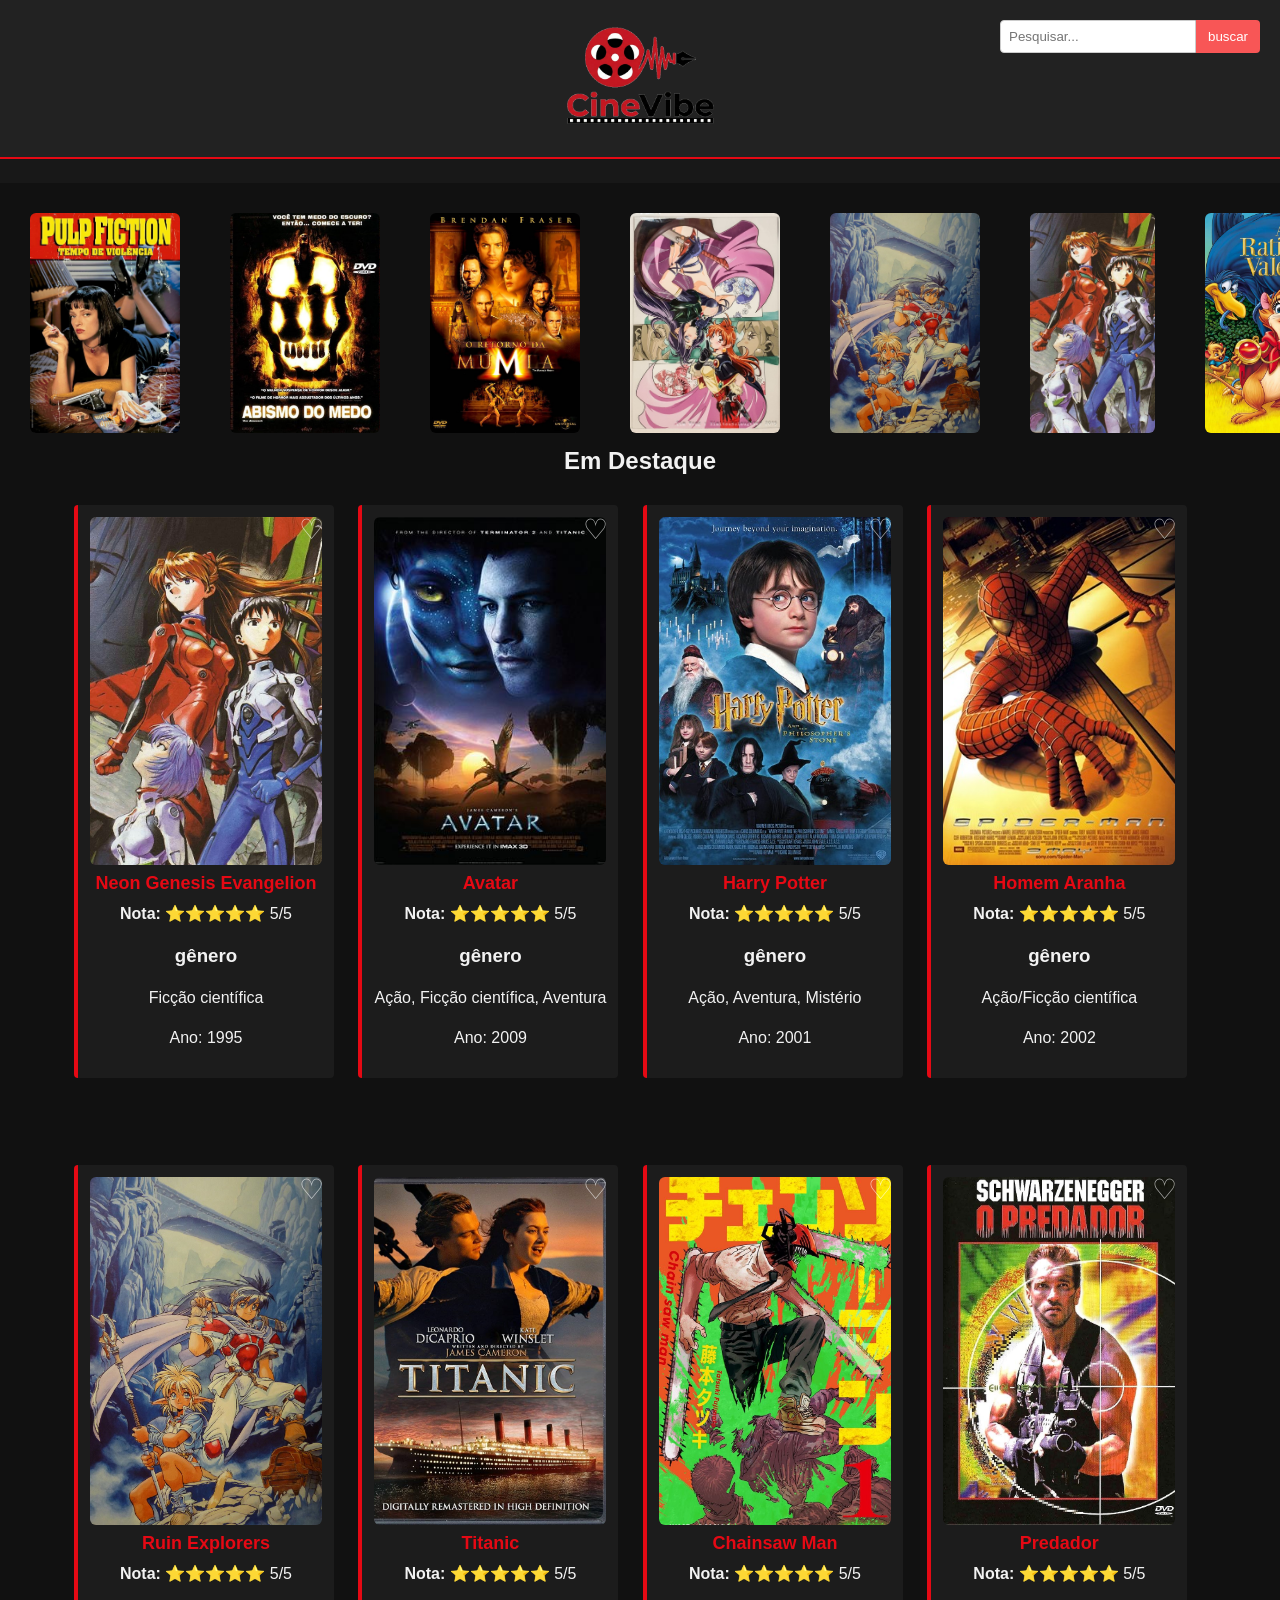
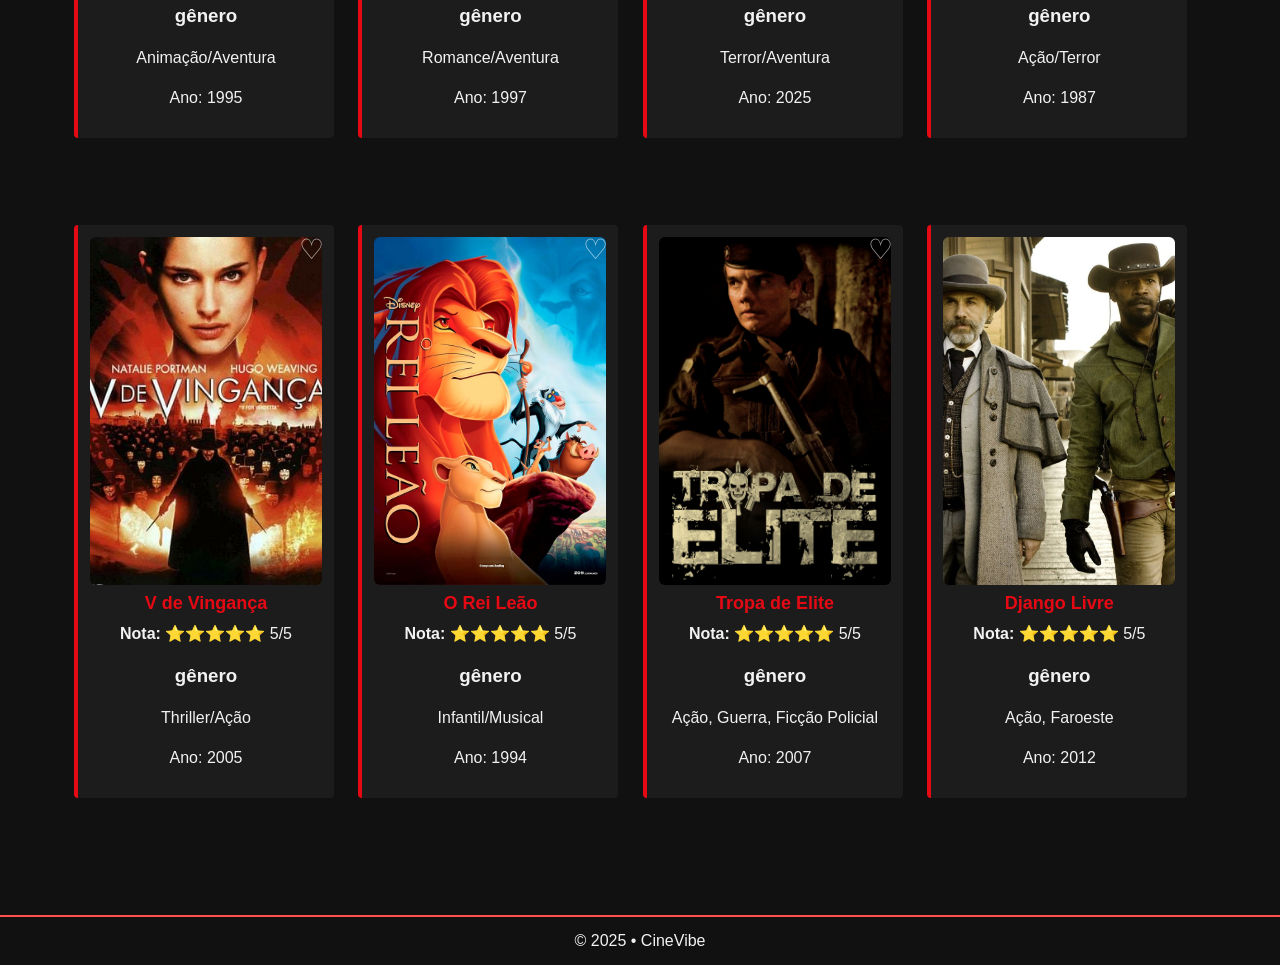
<file: index.html>
<!DOCTYPE html>
<html lang="pt-BR">
<head>
    <meta charset="UTF-8">
    <meta name="viewport" content="width=device-width, initial-scale=1.0">
    <title>CineVibe</title>
    <link rel="website icon" type="png"
    href="img/1763778740171 (1).png">
    <link rel="stylesheet" href="./css/index.css">
</head>
    <body>
        <header>
            <span>
                <img src="img/1763778740171 (1).png" alt="CineVibe"
                width="150">            
            </span>
            <div class="right">
                <form action="./index.html" method="GET" class="search-box">
                    <input id="search" type="search" name="q" placeholder="Pesquisar..." aria-label="Pesquisar filme">
                    <button type="submit">buscar</button>
                </form>
            </div>
        </header>
        <nav>
           <!-- <a href="./populares.php">Populares</a>-->
            <!--<a href="#">Gêneros</a>-->
        </nav>
        <div class="img">
            <img src="./img/71e+s01VVJL._AC_UF1000,1000_QL80_.jpg">
            <img src="./img/abismo1.jpg">
            <img src="./img/mumia.jpg">
            <img src="./img/e658a6d6072721e4572e493489eb2def.jpg">
            <img src="./img/1559d923a6d49a19a2e5aca53ae1d1d1.jpg">
            <img src="./img/a35e614cbeeec7c24fc843b135348e4e.jpg">
            <img src="./img/A_Ratinha_Valente.jpg">
            <img src="./img/Spide-Man_Poster.jpg">
            <img src="./img/pequenino.webp">
        </div>
        <div class="main-content">
    <h1 class="title">Em Destaque</h1>
    <div class="container">
        <div class="neongenesis">
            <div class="fav" data-id="neon">♡</div>
            <a href="./neon.html">
                <div class="filme">
                    <img class="cardimg" src="./img/a35e614cbeeec7c24fc843b135348e4e.jpg">
                    <h2>Neon Genesis Evangelion</h2>
                    <p><strong>Nota:</strong> ⭐⭐⭐⭐⭐ 5/5</p>
                    <h3>gênero</h3>
                    <p>Ficção científica</p>
                    <p>Ano: 1995</p>
                </div>
            </a>
        </div>
    </div>

    <div class="container">
        <div class="neongenesis">
            <div class="fav" data-id="avatar">♡</div>
            <a href="./avatar.htm">
                <div class="filme">
                    <img class="cardimg" src="./img/Avatar-Teaser-Poster.jpg">
                    <h2>Avatar</h2>
                    <p><strong>Nota:</strong> ⭐⭐⭐⭐⭐ 5/5</p>
                    <h3>gênero</h3>
                    <p>Ação, Ficção científica, Aventura</p>
                    <p>Ano: 2009</p>
                </div>
            </a>
        </div>
    </div>

    <div class="container">
        <div class="neongenesis">
            <div class="fav" data-id="harry">♡</div>
            <a href="./harry.html">
                <div class="filme">
                    <img class="cardimg" src="./img/Harry_Potter_Pedra_Filosofal_2001.jpg">
                    <h2>Harry Potter</h2>
                    <p><strong>Nota:</strong> ⭐⭐⭐⭐⭐ 5/5</p>
                    <h3>gênero</h3>
                    <p>Ação, Aventura, Mistério</p>
                    <p>Ano: 2001</p>
                </div>
            </a>
        </div>
    </div>

    <div class="container">
        <div class="neongenesis">
            <div class="fav" data-id="aranha">♡</div>
            <a href="./aranha.html">
                <div class="filme">
                    <img class="cardimg" src="./img/Spide-Man_Poster.jpg">
                    <h2>Homem Aranha</h2>
                    <p><strong>Nota:</strong> ⭐⭐⭐⭐⭐ 5/5</p>
                    <h3>gênero</h3>
                    <p>Ação/Ficção científica</p>
                    <p>Ano: 2002</p>
                </div>
            </a>
        </div>
    </div>

    <div class="container">
        <div class="neongenesis">
            <div class="fav" data-id="ruin">♡</div>
            <a href="./ruin.html">
                <div class="filme">
                    <img class="cardimg" src="./img/1559d923a6d49a19a2e5aca53ae1d1d1.jpg">
                    <h2>Ruin Explorers</h2>
                    <p><strong>Nota:</strong> ⭐⭐⭐⭐⭐ 5/5</p>
                    <h3>gênero</h3>
                    <p>Animação/Aventura</p>
                    <p>Ano: 1995</p>
                </div>
            </a>
        </div>
    </div>

    <div class="container">
        <div class="neongenesis">
            <div class="fav" data-id="titanic">♡</div>
            <a href="./titanic.html">
                <div class="filme">
                    <img class="cardimg" src="./img/811lT7khIrL._AC_UF894,1000_QL80_.jpg">
                    <h2>Titanic</h2>
                    <p><strong>Nota:</strong> ⭐⭐⭐⭐⭐ 5/5</p>
                    <h3>gênero</h3>
                    <p>Romance/Aventura</p>
                    <p>Ano: 1997</p>
                </div>
            </a>
        </div>
    </div>

    <div class="container">
        <div class="neongenesis">
            <div class="fav" data-id="chain">♡</div>
            <a href="./Chain.html">
                <div class="filme">
                    <img class="cardimg" src="./img/9160cd7c4b626521eb3646845d5918ea.jpg">
                    <h2>Chainsaw Man</h2>
                    <p><strong>Nota:</strong> ⭐⭐⭐⭐⭐ 5/5</p>
                    <h3>gênero</h3>
                    <p>Terror/Aventura</p>
                    <p>Ano: 2025</p>
                </div>
            </a>
        </div>
    </div>

    <div class="container">
        <div class="neongenesis">
            <div class="fav" data-id="predador">♡</div>
            <a href="./predador.html">
                <div class="filme">
                    <img class="cardimg" src="./img/predador.jpg">
                    <h2>Predador</h2>
                    <p><strong>Nota:</strong> ⭐⭐⭐⭐⭐ 5/5</p>
                    <h3>gênero</h3>
                    <p>Ação/Terror</p>
                    <p>Ano: 1987</p>
                </div>
            </a>
        </div>
    </div>

    <div class="container">
        <div class="neongenesis">
            <div class="fav" data-id="vinganca">♡</div>
            <a href="./V.html">
                <div class="filme">
                    <img class="cardimg" src="./img/V.jpg">
                    <h2>V de Vingança</h2>
                    <p><strong>Nota:</strong> ⭐⭐⭐⭐⭐ 5/5</p>
                    <h3>gênero</h3>
                    <p>Thriller/Ação</p>
                    <p>Ano: 2005</p>
                </div>
            </a>
        </div>
    </div>

    <div class="container">
        <div class="neongenesis">
            <div class="fav" data-id="leao">♡</div>
            <a href="./rei.html">
                <div class="filme">
                    <img class="cardimg" src="./img/4116-cartaz.jpg">
                    <h2>O Rei Leão</h2>
                    <p><strong>Nota:</strong> ⭐⭐⭐⭐⭐ 5/5</p>
                    <h3>gênero</h3>
                    <p>Infantil/Musical</p>
                    <p>Ano: 1994</p>
                </div>
            </a>
        </div>
    </div>

        <div class="container">
        <div class="neongenesis">
            <div class="fav" data-id="leao">♡</div>
            <a href="./tropa.html">
                <div class="filme">
                    <img class="cardimg" src="./img/tropa.jpg">
                    <h2>Tropa de Elite</h2>
                    <p><strong>Nota:</strong> ⭐⭐⭐⭐⭐ 5/5</p>
                    <h3>gênero</h3>
                    <p>Ação, Guerra, Ficção Policial</p>
                    <p>Ano: 2007</p>
                </div>
            </a>
        </div>
    </div>

        <div class="container">
        <div class="neongenesis">
            <div class="fav" data-id="leao">♡</div>
            <a href="./django.html">
                <div class="filme">
                    <img class="cardimg" src="./img/Django/django.jpg">
                    <h2>Django Livre</h2>
                    <p><strong>Nota:</strong> ⭐⭐⭐⭐⭐ 5/5</p>
                    <h3>gênero</h3>
                    <p>Ação, Faroeste</p>
                    <p>Ano: 2012</p>
                </div>
            </a>
        </div>
    </div>
</div>
        <footer>© 2025 • CineVibe</footer>
        <script src="./js/search.js"></script>
        <script src="./js/fav.js"></script>
    </body>
</html>
</file>
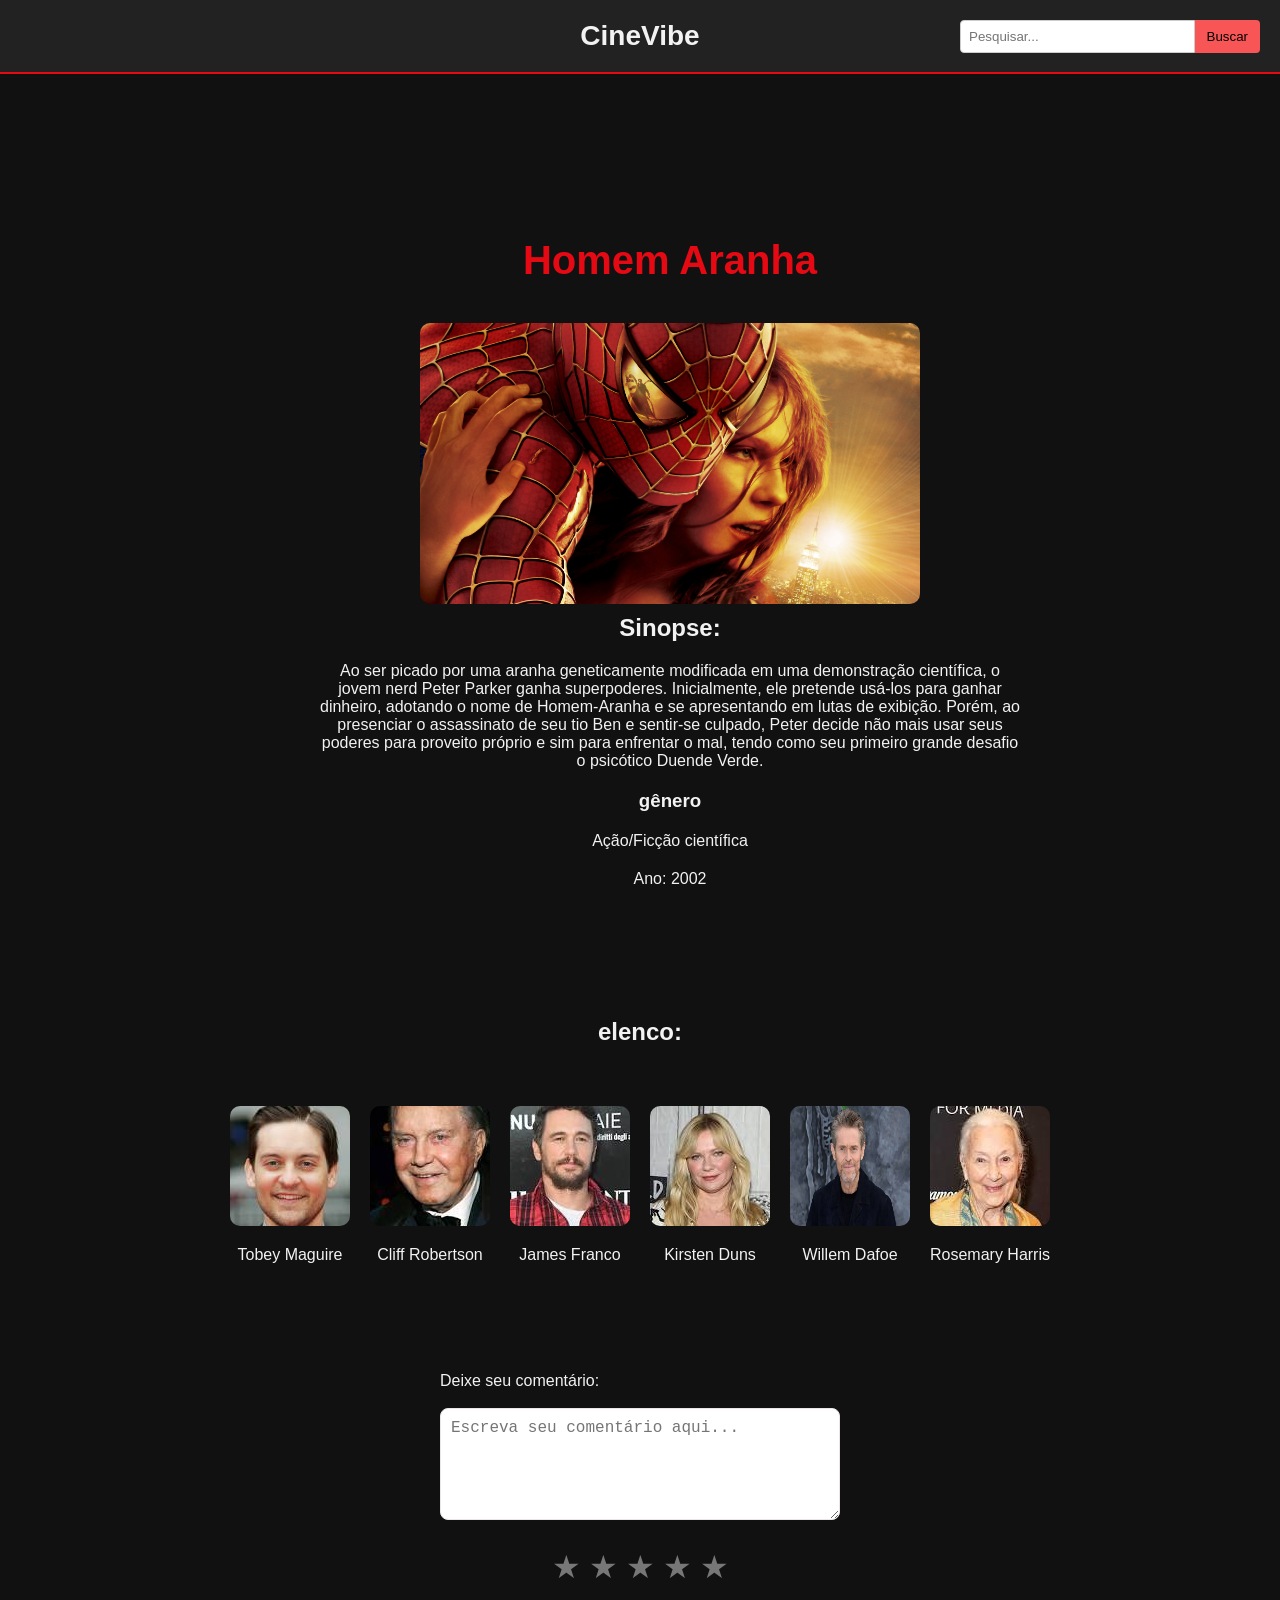
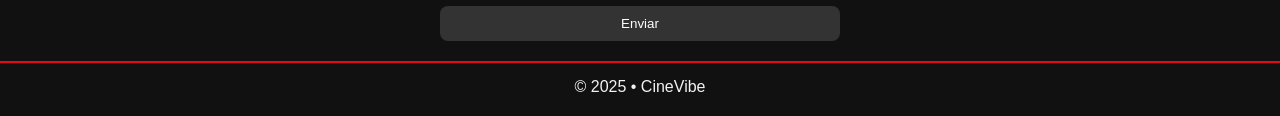
<file: aranha.html>
<!DOCTYPE html>
<html lang="pt-BR">
<head>
    <meta charset="UTF-8">
    <meta name="viewport" content="width=device-width, initial-scale=1.0">
    <title>CineVibe</title>
    <link rel="website icon" type="png"
    href="img/1763778740171 (1).png">
    <link rel="stylesheet" href="./css/detalhes.css">
</head>
    <body>
        <header>
            <div>
                <a href="./index.html">
                    <span>CineVibe</span>
                </a>
            </div>
        <div class="right">
    <form action="./index.html" method="GET" class="search-box">
        <input type="search" name="q" placeholder="Pesquisar...">
        <button type="submit">Buscar</button>
    </form>
</div>
</header>
        <br>
        <br>
        <br>
        <main class="container">
            <div class="img">
                <h1>Homem Aranha</h1>
                <img src="./img/aranha.jpg" alt="">
                <h2>Sinopse:</h2>
                <p>Ao ser picado por uma aranha geneticamente modificada em uma demonstração científica, o jovem nerd Peter Parker ganha superpoderes. Inicialmente, ele pretende usá-los para ganhar dinheiro, adotando o nome de Homem-Aranha e se apresentando em lutas de exibição. Porém, ao presenciar o assassinato de seu tio Ben e sentir-se culpado, Peter decide não mais usar seus poderes para proveito próprio e sim para enfrentar o mal, tendo como seu primeiro grande desafio o psicótico Duende Verde.</p>
                <h3>gênero</h3>
                <p>Ação/Ficção científica</p>
                <p>Ano: 2002</p>
            </div>
        </main>
        <aside>
            <h1>elenco:</h1>
            <div class="elenco-container">
                <div class="ator">
                    <img src="./img/homem aranha/Tobey Maguire.jpg" alt="">
                    <p>Tobey Maguire</p>
                </div>
                <div class="ator">
                    <img src="./img/homem aranha/Cliff Robertson.jpg" alt="">
                    <p>Cliff Robertson</p>
                </div>
                <div class="ator">
                    <img src="./img/homem aranha/James Franco.jpg" alt="">
                    <p>James Franco</p>
                </div>
                <div class="ator">
                    <img src="./img/homem aranha/Kirsten Dunst.jpg" alt="">
                    <p>Kirsten Duns</p>
                </div>
                <div class="ator">
                    <img src="./img/homem aranha/Willem Dafoe.webp" alt="">
                    <p>Willem Dafoe</p>
                </div>
                <div class="ator">
                    <img src="./img/homem aranha/Rosemary Harris.jpg" alt="">
                    <p>Rosemary Harris</p>
                </div>
            </div>
        </aside>
            <br>
            <br>
            <br>
            <br>
               <form action="#" method="POST" class="comentarios">
    <label for="comentario">Deixe seu comentário:</label><br>
    <textarea id="comentario" name="comentario" rows="5" cols="40" placeholder="Escreva seu comentário aqui..."></textarea><br>

    <div class="rating" id="avaliacao">
        <span class="star" data-star="1">★</span>
        <span class="star" data-star="2">★</span>
        <span class="star" data-star="3">★</span>
        <span class="star" data-star="4">★</span>
        <span class="star" data-star="5">★</span>
    </div>

    <button type="submit">Enviar</button>
</form>

<div id="lista-comentarios"></div>
<script src="./js/Estrela.js"></script>
        <footer>© 2025 • CineVibe</footer>
    </body>
</html>
</file>
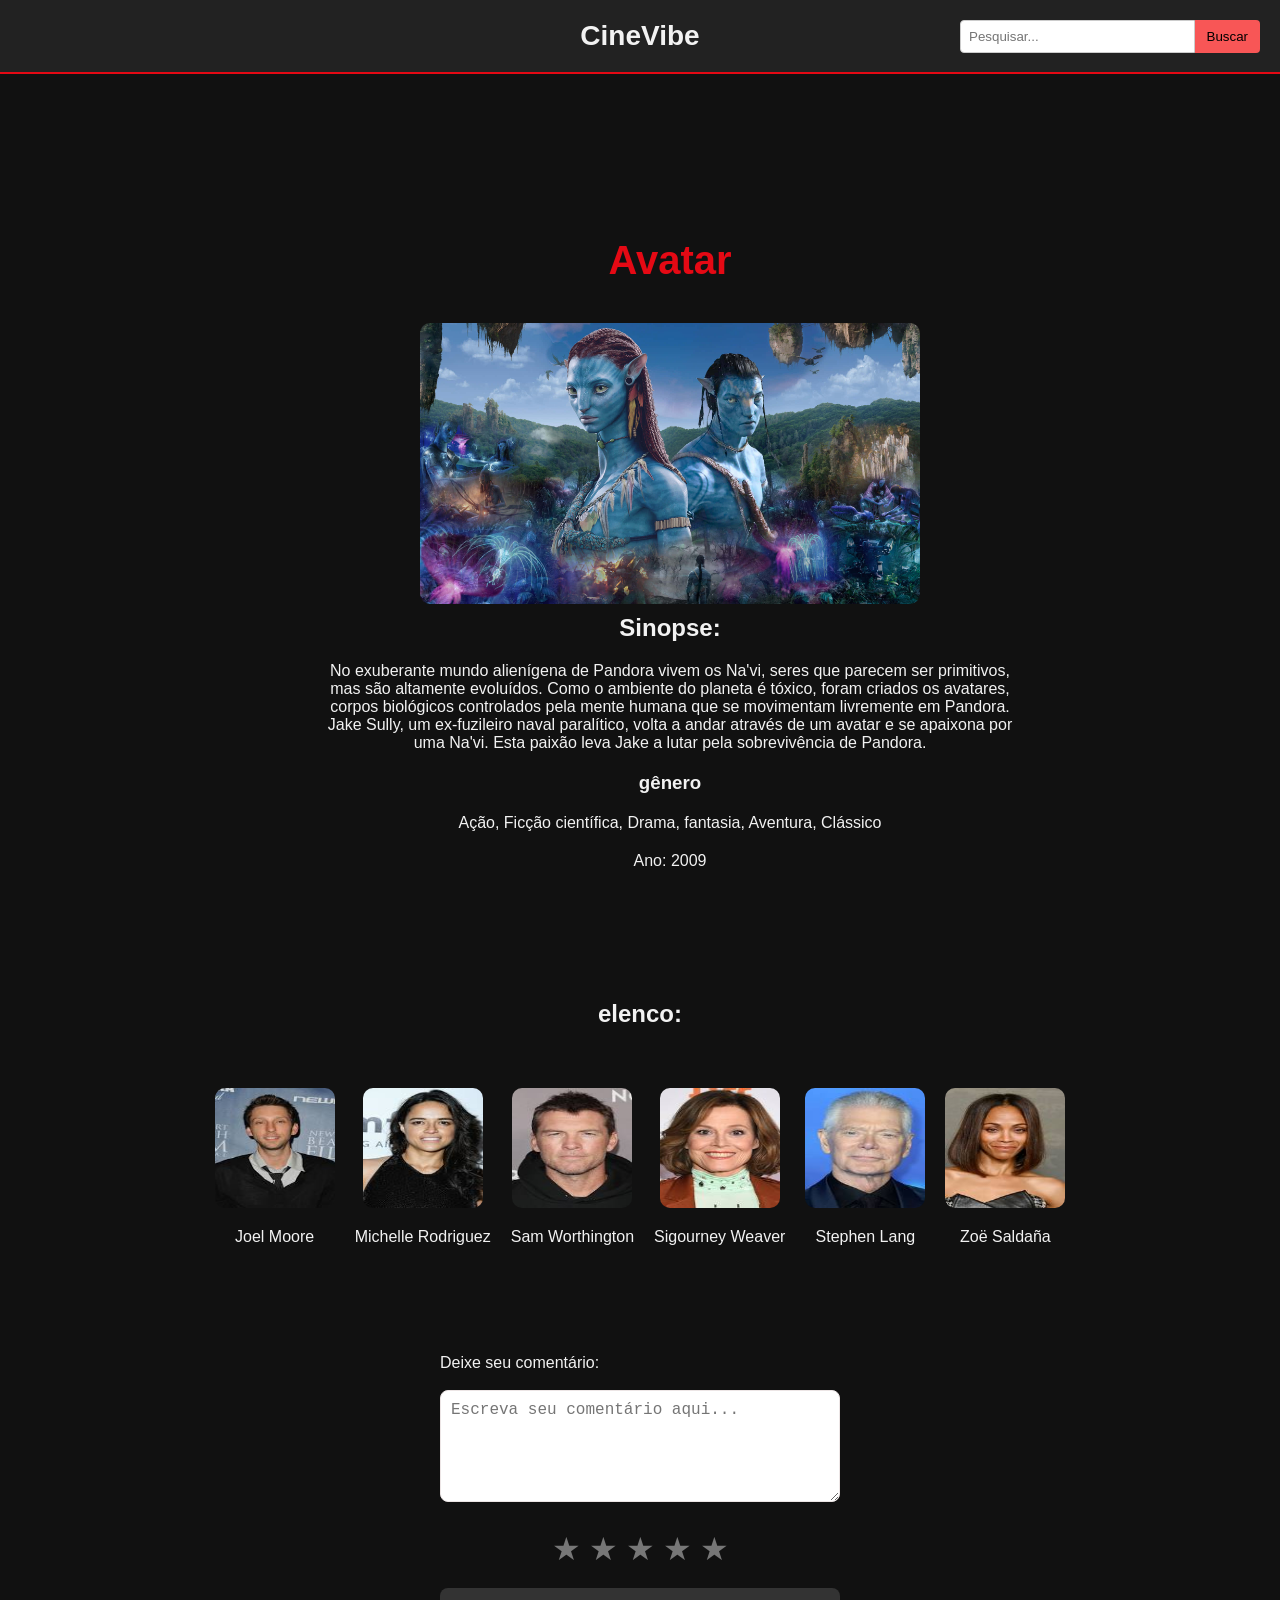
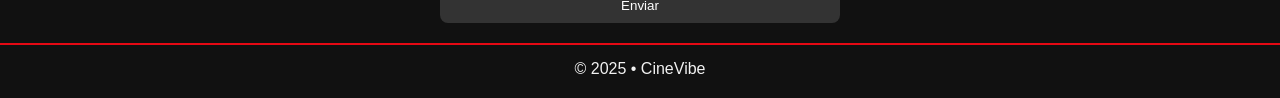
<file: avatar.htm>
<!DOCTYPE html>
<html lang="pt-BR">
<head>
    <meta charset="UTF-8">
    <meta name="viewport" content="width=device-width, initial-scale=1.0">
    <title>Avatar</title>
    <link rel="website icon" type="png"
    href="img/1763778740171 (1).png">
    <link rel="stylesheet" href="./css/detalhes.css">
</head>
    <body>
        <header>
            <div>
                <a href="./index.html">
                    <span>CineVibe</span>
                </a>
            </div>
            <div class="right">
                <form action="./index.html" method="GET" class="search-box">
                    <input type="search" name="q" placeholder="Pesquisar...">
                    <button type="submit">Buscar</button>
                </form>
            </div>
        </header>
        <br>
        <br>
        <br>
        <main class="container">
            <div class="img">
                <h1>Avatar</h1>
                <img src="./img/avata.jpg" alt="">
                <h2>Sinopse:</h2>
                <p>No exuberante mundo alienígena de Pandora vivem os Na'vi, seres que parecem ser primitivos, mas são altamente evoluídos. Como o ambiente do planeta é tóxico, foram criados os avatares, corpos biológicos controlados pela mente humana que se movimentam livremente em Pandora. Jake Sully, um ex-fuzileiro naval paralítico, volta a andar através de um avatar e se apaixona por uma Na'vi. Esta paixão leva Jake a lutar pela sobrevivência de Pandora.</p>
                <h3>gênero</h3>
                <p>Ação, Ficção científica, Drama, fantasia, Aventura, Clássico</p>
                <p>Ano: 2009</p>
            </div>
        </main>
        <aside>
            <h1>elenco:</h1>
            <div class="elenco-container">
                <div class="ator">
                    <img src="./img/avatar/Joel Moore.jpg" alt="">
                    <p>Joel Moore</p>
                </div>
                <div class="ator">
                    <img src="./img/avatar/Michelle Rodriguez.jpg" alt="">
                    <p>Michelle Rodriguez</p>
                </div>
                <div class="ator">
                    <img src="./img/avatar/Sam Worthington.jpg" alt="">
                    <p>Sam Worthington</p>
                </div>
                <div class="ator">
                    <img src="./img/avatar/Sigourney Weaver.jpg" alt="">
                    <p>Sigourney Weaver</p>
                </div>
                <div class="ator">
                    <img src="./img/avatar/Stephen Lang.jpg" alt="">
                    <p>Stephen Lang</p>
                </div>
                <div class="ator">
                    <img src="./img/avatar/Zoë Saldaña.jpg" alt="">
                    <p>Zoë Saldaña</p>
                </div>
            </div>
        </aside>
            <br>
            <br>
            <br>
            <br>
            <form action="#" method="POST" class="comentarios">
    <label for="comentario">Deixe seu comentário:</label><br>
    <textarea id="comentario" name="comentario" rows="5" cols="40" placeholder="Escreva seu comentário aqui..."></textarea><br>

    <div class="rating" id="avaliacao">
        <span class="star" data-star="1">★</span>
        <span class="star" data-star="2">★</span>
        <span class="star" data-star="3">★</span>
        <span class="star" data-star="4">★</span>
        <span class="star" data-star="5">★</span>
    </div>

    <button type="submit">Enviar</button>
</form>

<div id="lista-comentarios"></div>
<script src="./js/Estrela.js"></script>
        <footer>© 2025 • CineVibe</footer>
    </body>
</html>
</file>
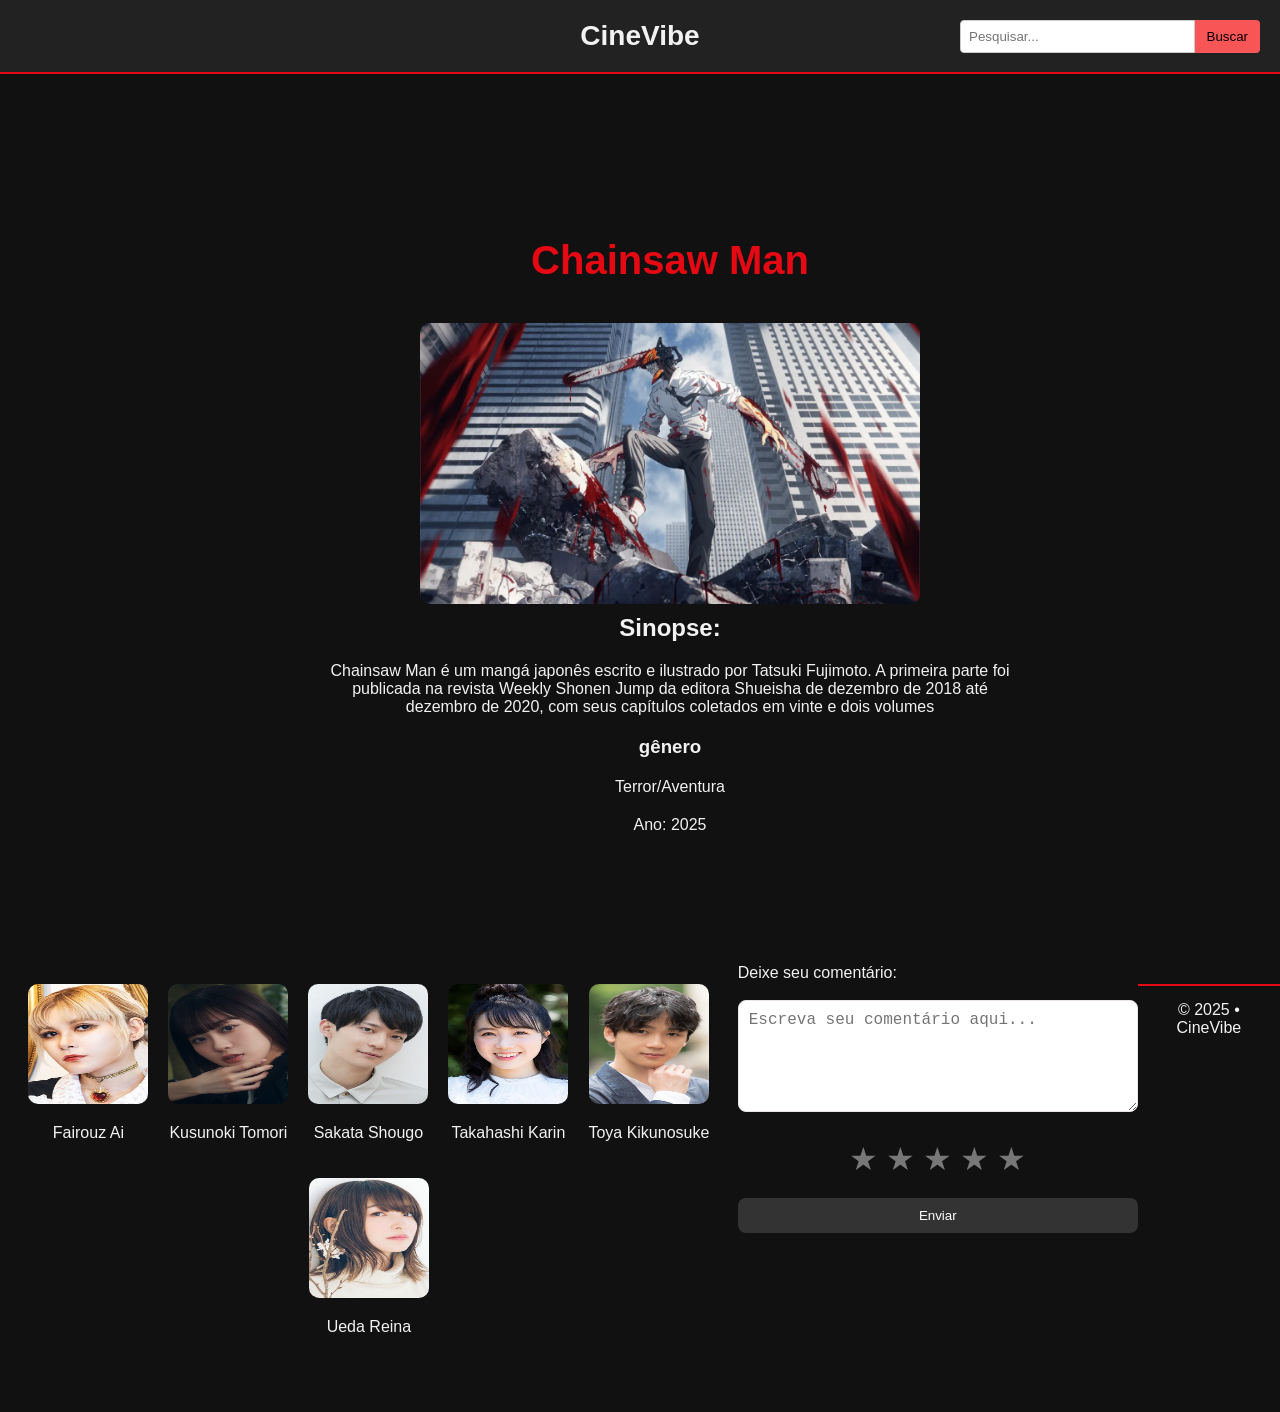
<file: Chain.html>
<!DOCTYPE html>
<html lang="pt-BR">
<head>
    <meta charset="UTF-8">
    <meta name="viewport" content="width=device-width, initial-scale=1.0">
    <title>CineVibe</title>
    <link rel="website icon" type="png"
    href="img/1763778740171 (1).png">
    <link rel="stylesheet" href="./css/detalhes.css">
</head>
    <body>
        <header>
            <div>
                <a href="./index.html">
                    <span>CineVibe</span>
                </a>
            </div>
            <div class="right">
    <form action="./index.html" method="GET" class="search-box">
        <input type="search" name="q" placeholder="Pesquisar...">
        <button type="submit">Buscar</button>
    </form>
</div>
</header>

        <br>
        <br>
        <br>
        <main class="container">
            <div class="img">
                    <h1>Chainsaw Man</h1>
                    <img src="./img/Chainsaw.webp" alt="">
                    <h2>Sinopse:</h2>
                    <p>Chainsaw Man é um mangá japonês escrito e ilustrado por Tatsuki Fujimoto. A primeira parte foi publicada na revista Weekly Shonen Jump da editora Shueisha de dezembro de 2018 até dezembro de 2020, com seus capítulos coletados em vinte e dois volumes</p>
                    <h3>gênero</h3>
                    <p>Terror/Aventura</p>
                    <p>Ano: 2025</p>
            </div>
        </main>
        <div class="video-container">
        <aside>
            <div class="elenco-container">
                <div class="ator">
                    <img src="./img/Chainsaw/Fairouz Ai.jpg" alt="">
                    <p>Fairouz Ai</p>
                </div>
                <div class="ator">
                    <img src="./img/Chainsaw/Kusunoki Tomori.jpg" alt="">
                    <p>Kusunoki Tomori</p>
                </div>
                <div class="ator">
                    <img src="./img/Chainsaw/Sakata Shougo.jpg" alt="">
                    <p>Sakata Shougo</p>
                </div>
                <div class="ator">
                    <img src="./img/Chainsaw/Takahashi Karin.jpg" alt="">
                    <p>Takahashi Karin</p>
                </div>
                <div class="ator">
                    <img src="./img/Chainsaw/Toya Kikunosuke.jpg" alt="">
                    <p>Toya Kikunosuke</p>
                </div>
                <div class="ator">
                    <img src="./img/Chainsaw/Ueda Reina.jpg" alt="">
                    <p>Ueda Reina</p>
                </div>
            </div>
        </aside>
            <br>
            <br>
            <br>
            <br>
           <form action="#" method="POST" class="comentarios">
    <label for="comentario">Deixe seu comentário:</label><br>
    <textarea id="comentario" name="comentario" rows="5" cols="40" placeholder="Escreva seu comentário aqui..."></textarea><br>

    <div class="rating" id="avaliacao">
        <span class="star" data-star="1">★</span>
        <span class="star" data-star="2">★</span>
        <span class="star" data-star="3">★</span>
        <span class="star" data-star="4">★</span>
        <span class="star" data-star="5">★</span>
    </div>

    <button type="submit">Enviar</button>
</form>

<div id="lista-comentarios"></div>
<script src="./js/Estrela.js"></script>
        <footer>© 2025 • CineVibe</footer>
    </body>
</html>
</file>
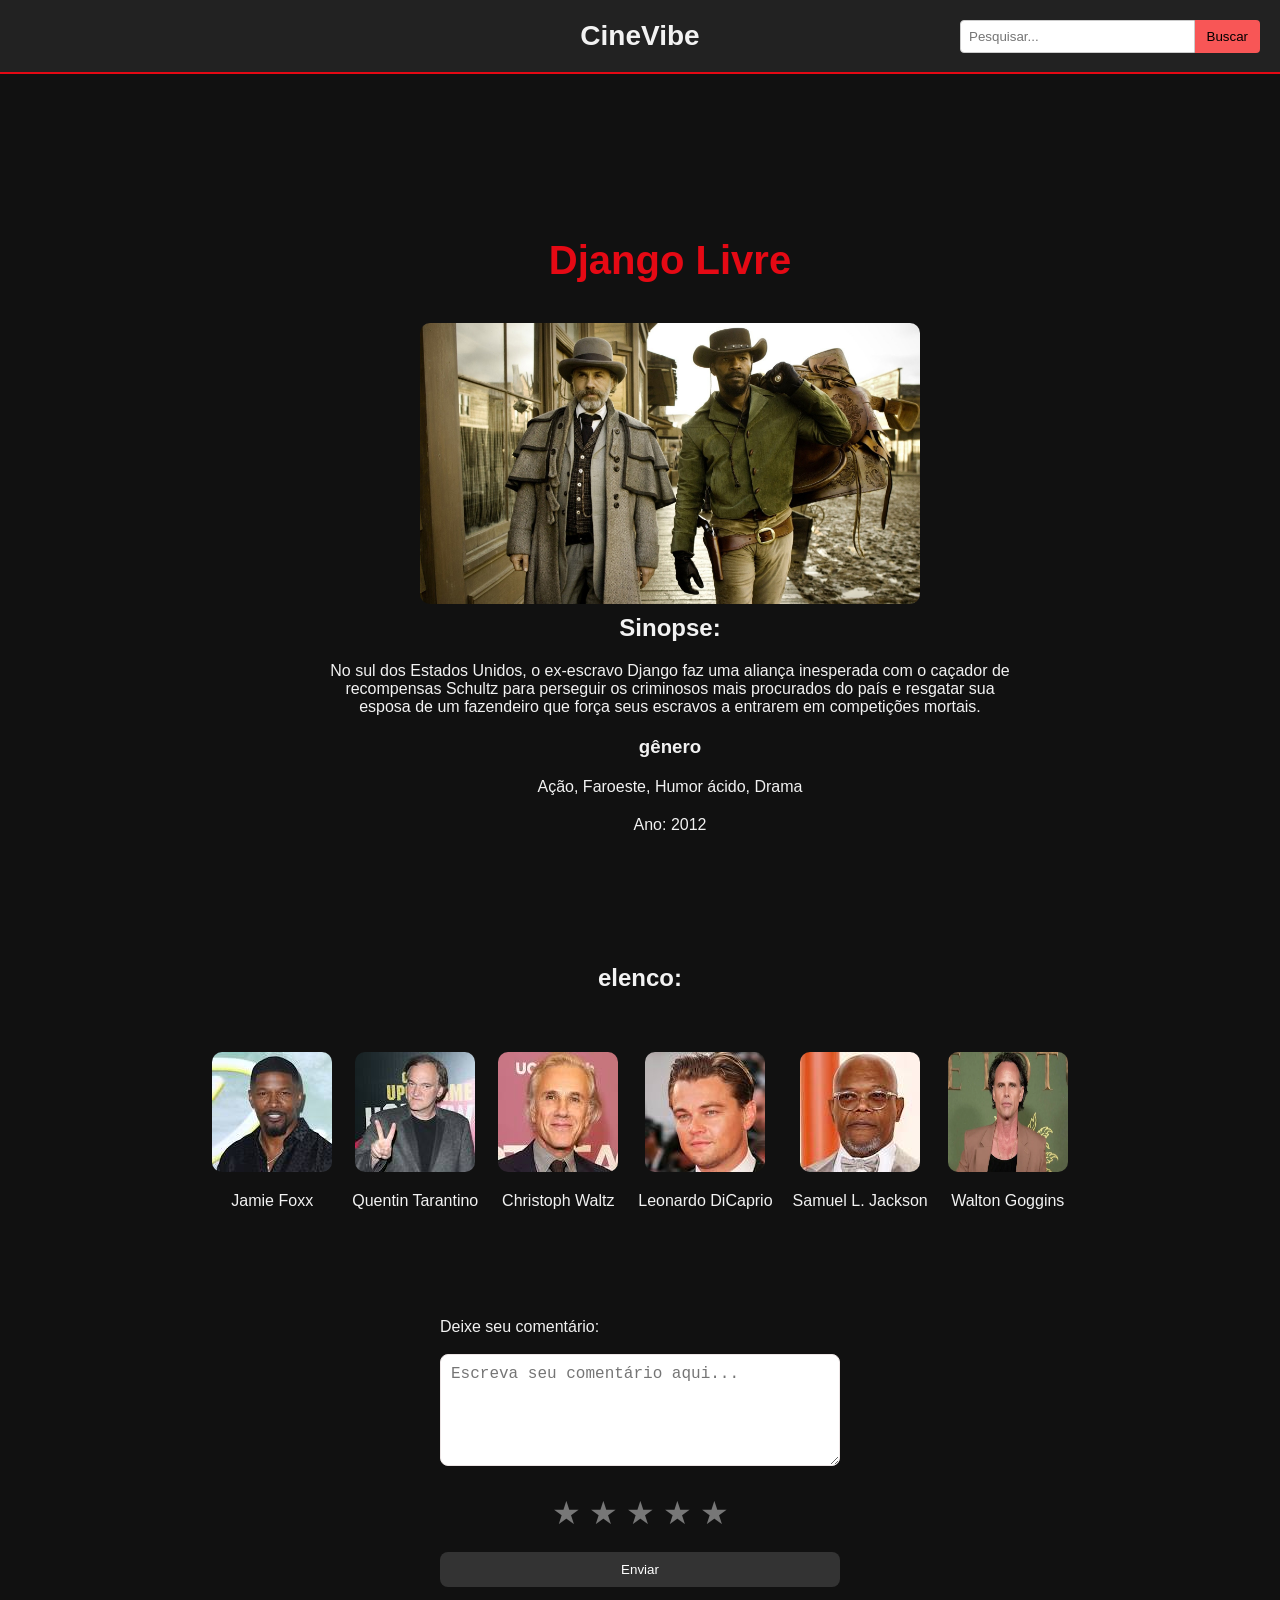
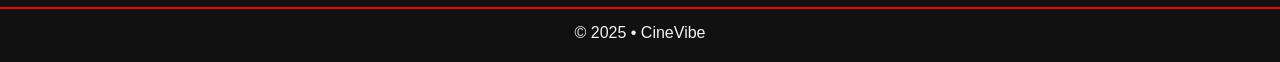
<file: django.html>
<!DOCTYPE html>
<html lang="pt-BR">
<head>
    <meta charset="UTF-8">
    <meta name="viewport" content="width=device-width, initial-scale=1.0">
    <title>CineVibe</title>
    <link rel="website icon" type="png"
    href="img/1763778740171 (1).png">
    <link rel="stylesheet" href="./css/detalhes.css">
</head>
    <body>
        <header>
            <div>
                <a href="./index.html">
                    <span>CineVibe</span>
                </a>
            </div>
        <div class="right">
    <form action="./index.html" method="GET" class="search-box">
        <input type="search" name="q" placeholder="Pesquisar...">
        <button type="submit">Buscar</button>
    </form>
</div>
</header>
        <br>
        <br>
        <br>
        <main class="container">
            <div class="img">
                <h1>Django Livre</h1>
                <img src="./img/Django/django.jpg" alt="">
                <h2>Sinopse:</h2>
                <p>No sul dos Estados Unidos, o ex-escravo Django faz uma aliança inesperada com o caçador de recompensas Schultz para perseguir os criminosos mais procurados do país e resgatar sua esposa de um fazendeiro que força seus escravos a entrarem em competições mortais.</p>
                <h3>gênero</h3>
                <p>Ação, Faroeste, Humor ácido, Drama</p>
                <p>Ano: 2012</p>
            </div>
        </main>
        <aside>
            <h1>elenco:</h1>
            <div class="elenco-container">
                <div class="ator">
                    <img src="./img/Django/Jamie Foxx.jpg" alt="">
                    <p>Jamie Foxx</p>
                </div>
                <div class="ator">
                    <img src="./img/Django/Quentin Tarantino.jpg" alt="">
                    <p>Quentin Tarantino</p>
                </div>
                <div class="ator">
                    <img src="./img/Django/Christoph Waltz.jpg" alt="">
                    <p>Christoph Waltz</p>
                </div>
                <div class="ator">
                    <img src="./img/Django/Leonardo DiCaprio.jpg" alt="">
                    <p>Leonardo DiCaprio</p>
                </div>
                <div class="ator">
                    <img src="./img/Django/Samuel L. Jackson.jpg" alt="">
                    <p>Samuel L. Jackson</p>
                </div>
                <div class="ator">
                    <img src="./img/Django/Walton Goggins.webp" alt="">
                    <p>Walton Goggins</p>
                </div>
            </div>
        </aside>
            <br>
            <br>
            <br>
            <br>
               <form action="#" method="POST" class="comentarios">
    <label for="comentario">Deixe seu comentário:</label><br>
    <textarea id="comentario" name="comentario" rows="5" cols="40" placeholder="Escreva seu comentário aqui..."></textarea><br>

    <div class="rating" id="avaliacao">
        <span class="star" data-star="1">★</span>
        <span class="star" data-star="2">★</span>
        <span class="star" data-star="3">★</span>
        <span class="star" data-star="4">★</span>
        <span class="star" data-star="5">★</span>
    </div>

    <button type="submit">Enviar</button>
</form>

<div id="lista-comentarios"></div>
<script src="./js/Estrela.js"></script>
        <footer>© 2025 • CineVibe</footer>
    </body>
</html>
</file>
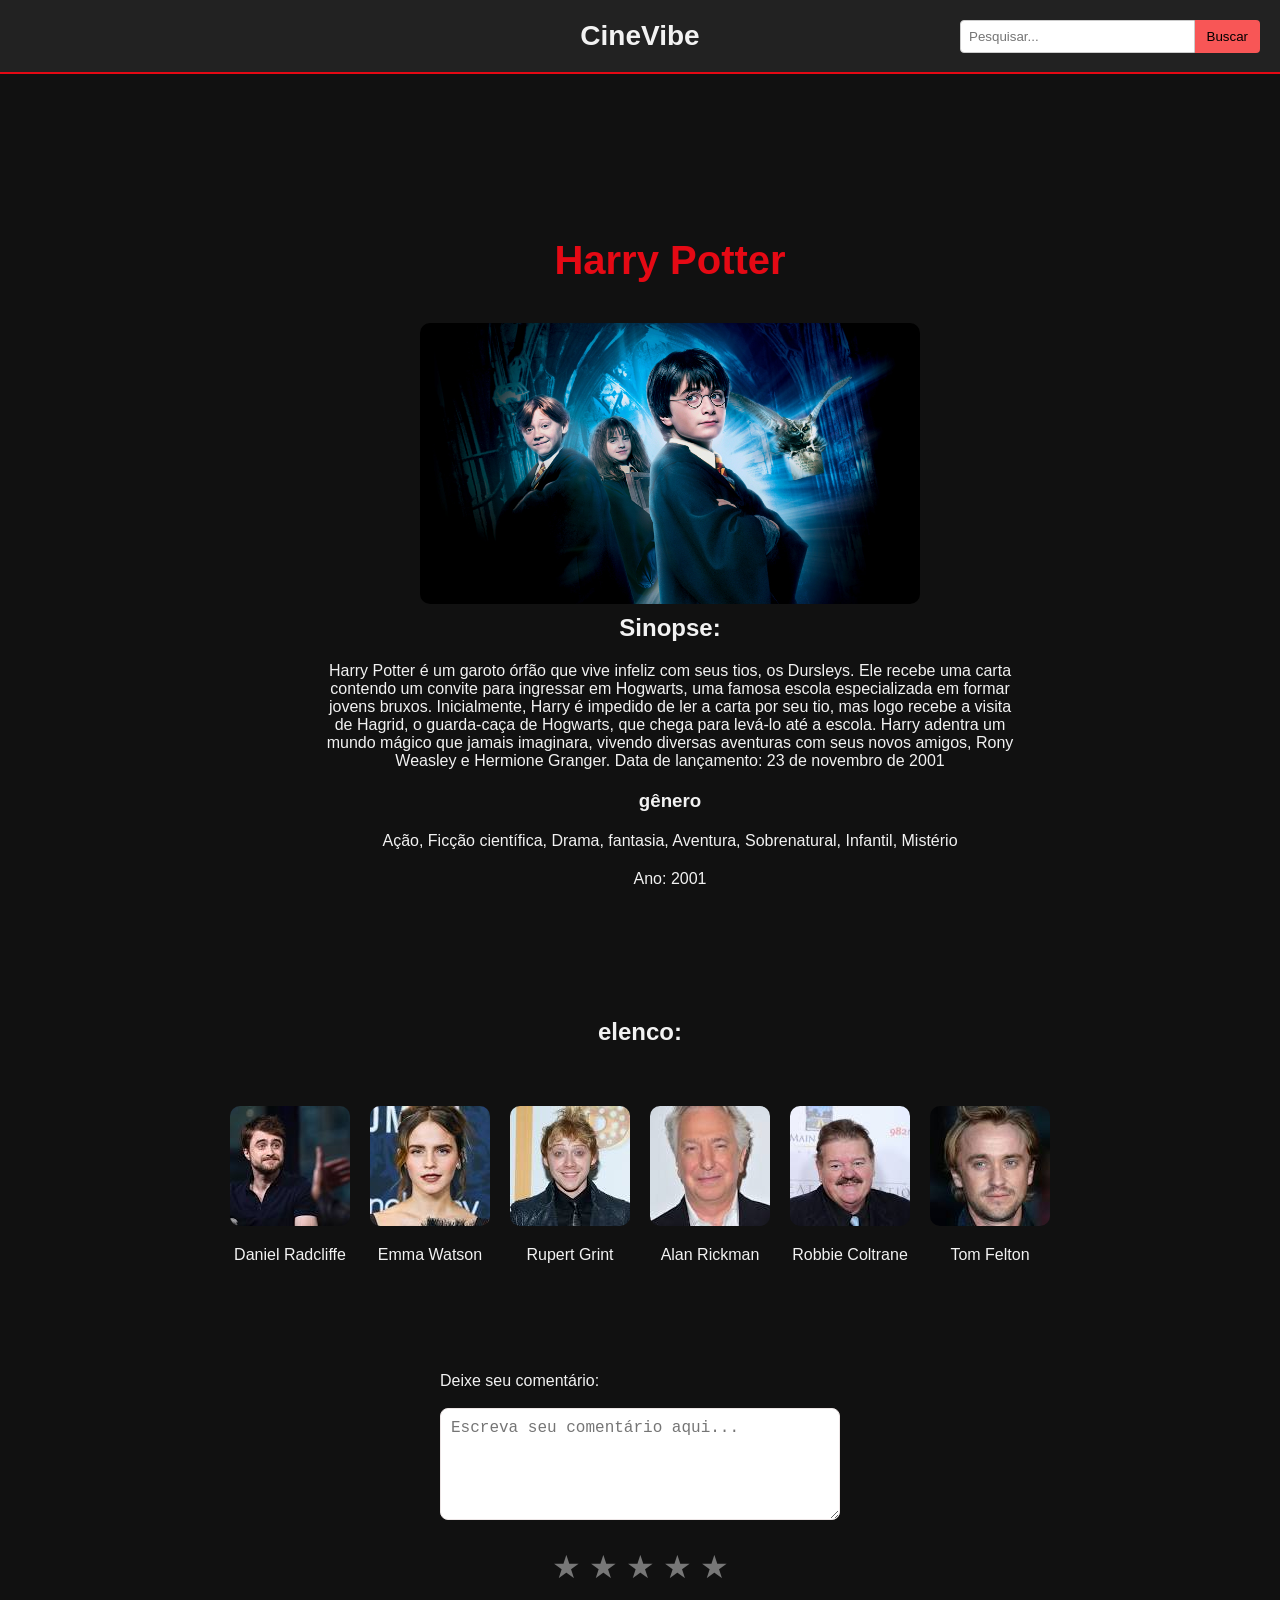
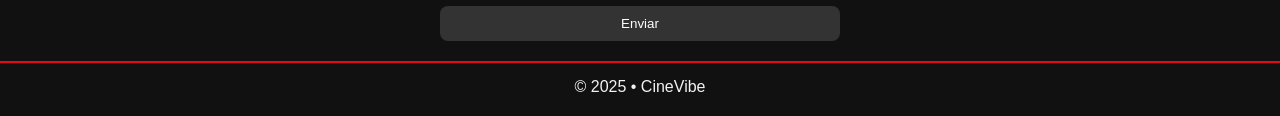
<file: harry.html>
<!DOCTYPE html>
<html lang="pt-BR">
    <head>
        <meta charset="UTF-8">
        <meta name="viewport" content="width=device-width, initial-scale=1.0">
        <title>CineVibe</title>
        <link rel="website icon" type="png"
        href="img/1763778740171 (1).png">
        <link rel="stylesheet" href="./css/detalhes.css">
    </head>
    <body>
        <header>
            <div>
                <a href="./index.html">
                    <span>CineVibe</span>
                </a>
            </div>
            <div class="right">
                <form action="./index.html" method="GET" class="search-box">
                    <input type="search" name="q" placeholder="Pesquisar...">
                    <button type="submit">Buscar</button>
                </form>
            </div>
        </header>
        <br>
        <br>
        <br>
        <main class="container">
            <div class="img">
                <h1>Harry Potter</h1>
                <img src="./img/harry.jpg" alt="">
                <h2>Sinopse:</h2>
                <p>Harry Potter é um garoto órfão que vive infeliz com seus tios, os Dursleys. Ele recebe uma carta contendo um convite para ingressar em Hogwarts, uma famosa escola especializada em formar jovens bruxos. Inicialmente, Harry é impedido de ler a carta por seu tio, mas logo recebe a visita de Hagrid, o guarda-caça de Hogwarts, que chega para levá-lo até a escola. Harry adentra um mundo mágico que jamais imaginara, vivendo diversas aventuras com seus novos amigos, Rony Weasley e Hermione Granger.
                Data de lançamento: 23 de novembro de 2001</p>
                <h3>gênero</h3>
                <p>Ação, Ficção científica, Drama, fantasia, Aventura, Sobrenatural, Infantil, Mistério</p>
                <p>Ano: 2001</p>
            </div>
        </main>
        <aside>
            <h1>elenco:</h1>
            <div class="elenco-container">
                <div class="ator">
                    <img src="./img/harry poter/harry1.jpg" alt="">
                    <p>Daniel Radcliffe</p>
                </div>
                <div class="ator">
                    <img src="./img/harry poter/emma.jpg" alt="">
                    <p>Emma Watson</p>
                </div>
                <div class="ator">
                    <img src="./img/harry poter/ronni.jpg" alt="">
                    <p>Rupert Grint</p>
                </div>
                <div class="ator">
                    <img src="./img/harry poter/severus.jpg" alt="">
                    <p>Alan Rickman</p>
                </div>
                <div class="ator">
                    <img src="./img/harry poter/regrid.jpg" alt="">
                    <p>Robbie Coltrane</p>
                </div>
                <div class="ator">
                    <img src="./img/harry poter/draco.jpg" alt="">
                    <p>Tom Felton</p>
                </div>
            </div>
        </aside>
        <br>
        <br>
        <br>
        <br>
        <form action="#" method="POST" class="comentarios">
    <label for="comentario">Deixe seu comentário:</label><br>
    <textarea id="comentario" name="comentario" rows="5" cols="40" placeholder="Escreva seu comentário aqui..."></textarea><br>

    <div class="rating" id="avaliacao">
        <span class="star" data-star="1">★</span>
        <span class="star" data-star="2">★</span>
        <span class="star" data-star="3">★</span>
        <span class="star" data-star="4">★</span>
        <span class="star" data-star="5">★</span>
    </div>

    <button type="submit">Enviar</button>
</form>

<div id="lista-comentarios"></div>
<script src="./js/Estrela.js"></script>
        <footer>© 2025 • CineVibe</footer>
    </body>
</html>
</file>
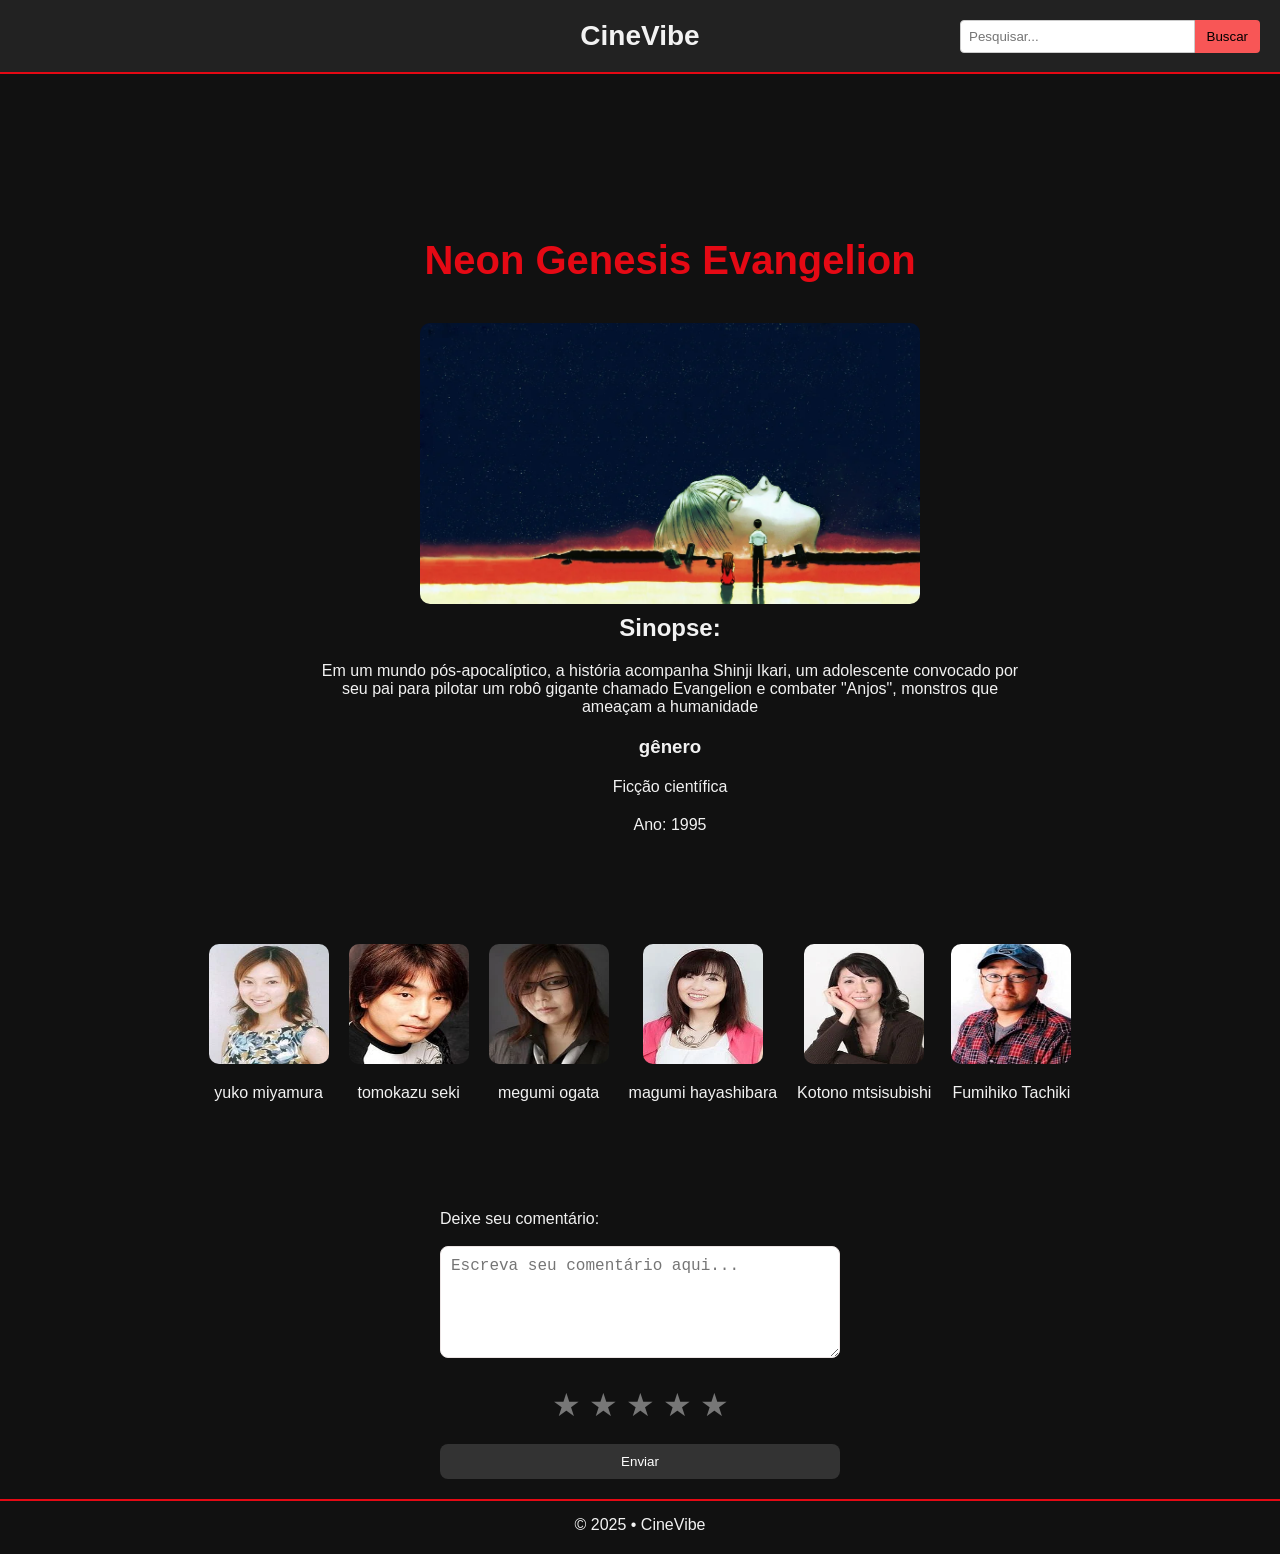
<file: neon.html>
<!DOCTYPE html>
<html lang="pt-BR">
    <head>
        <meta charset="UTF-8">
        <meta name="viewport" content="width=device-width, initial-scale=1.0">
        <title>CineVibe</title>
        <link rel="website icon" type="png"
        href="img/1763778740171 (1).png">
        <link rel="stylesheet" href="./css/detalhes.css">
    </head>
    <body>
        <header>
            <div>
                <a href="./index.html">
                    <span>CineVibe</span>
                </a>
            </div>
            <div class="right">
                <form action="./index.html" method="GET" class="search-box">
                    <input type="search" name="q" placeholder="Pesquisar...">
                    <button type="submit">Buscar</button>
                </form>
            </div>
        </header>
        <br>
        <br>
        <br>
        <main class="container">
            <div class="img">
                <h1>Neon Genesis Evangelion</h1>
                <img src="./img/end.webp" alt="">
                <h2>Sinopse:</h2>
                <p>Em um mundo pós-apocalíptico, a história acompanha Shinji Ikari, um adolescente convocado por seu pai para pilotar um robô gigante chamado Evangelion e combater "Anjos", monstros que ameaçam a humanidade</p>
                <h3>gênero</h3>
                <p>Ficção científica</p>
                <p>Ano: 1995</p>
            </div>
        </main>
        <aside>
            <div class="elenco-container">
                <div class="ator">
                    <img src="./img/neon genesis/yuko miyamura.webp" alt="">
                    <p>yuko miyamura</p>
                </div>
                <div class="ator">
                    <img src="./img/neon genesis/tomokazu seki.jpg" alt="">
                    <p>tomokazu seki</p>
                </div>
                <div class="ator">
                    <img src="./img/neon genesis/megumi ogata.webp" alt="">
                    <p>megumi ogata</p>
                </div>
                <div class="ator">
                    <img src="./img/neon genesis/magumi hayashibara.webp" alt="">
                    <p>magumi hayashibara</p>
                </div>
                <div class="ator">
                    <img src="./img/neon genesis/Kotono mtsisubishi.webp" alt="">
                    <p>Kotono mtsisubishi</p>
                </div>
                <div class="ator">
                    <img src="./img/neon genesis/Fumihiko Tachiki.jpg" alt="">
                    <p>Fumihiko Tachiki</p>
                </div>
            </div>
        </aside>
        <br>
        <br>
        <br>
        <br>
        <form action="#" method="POST" class="comentarios">
    <label for="comentario">Deixe seu comentário:</label><br>
    <textarea id="comentario" name="comentario" rows="5" cols="40" placeholder="Escreva seu comentário aqui..."></textarea><br>

    <div class="rating" id="avaliacao">
        <span class="star" data-star="1">★</span>
        <span class="star" data-star="2">★</span>
        <span class="star" data-star="3">★</span>
        <span class="star" data-star="4">★</span>
        <span class="star" data-star="5">★</span>
    </div>

    <button type="submit">Enviar</button>
</form>

<div id="lista-comentarios"></div>
<script src="./js/Estrela.js"></script>
        <footer>© 2025 • CineVibe</footer>
    </body>
</html>
</file>
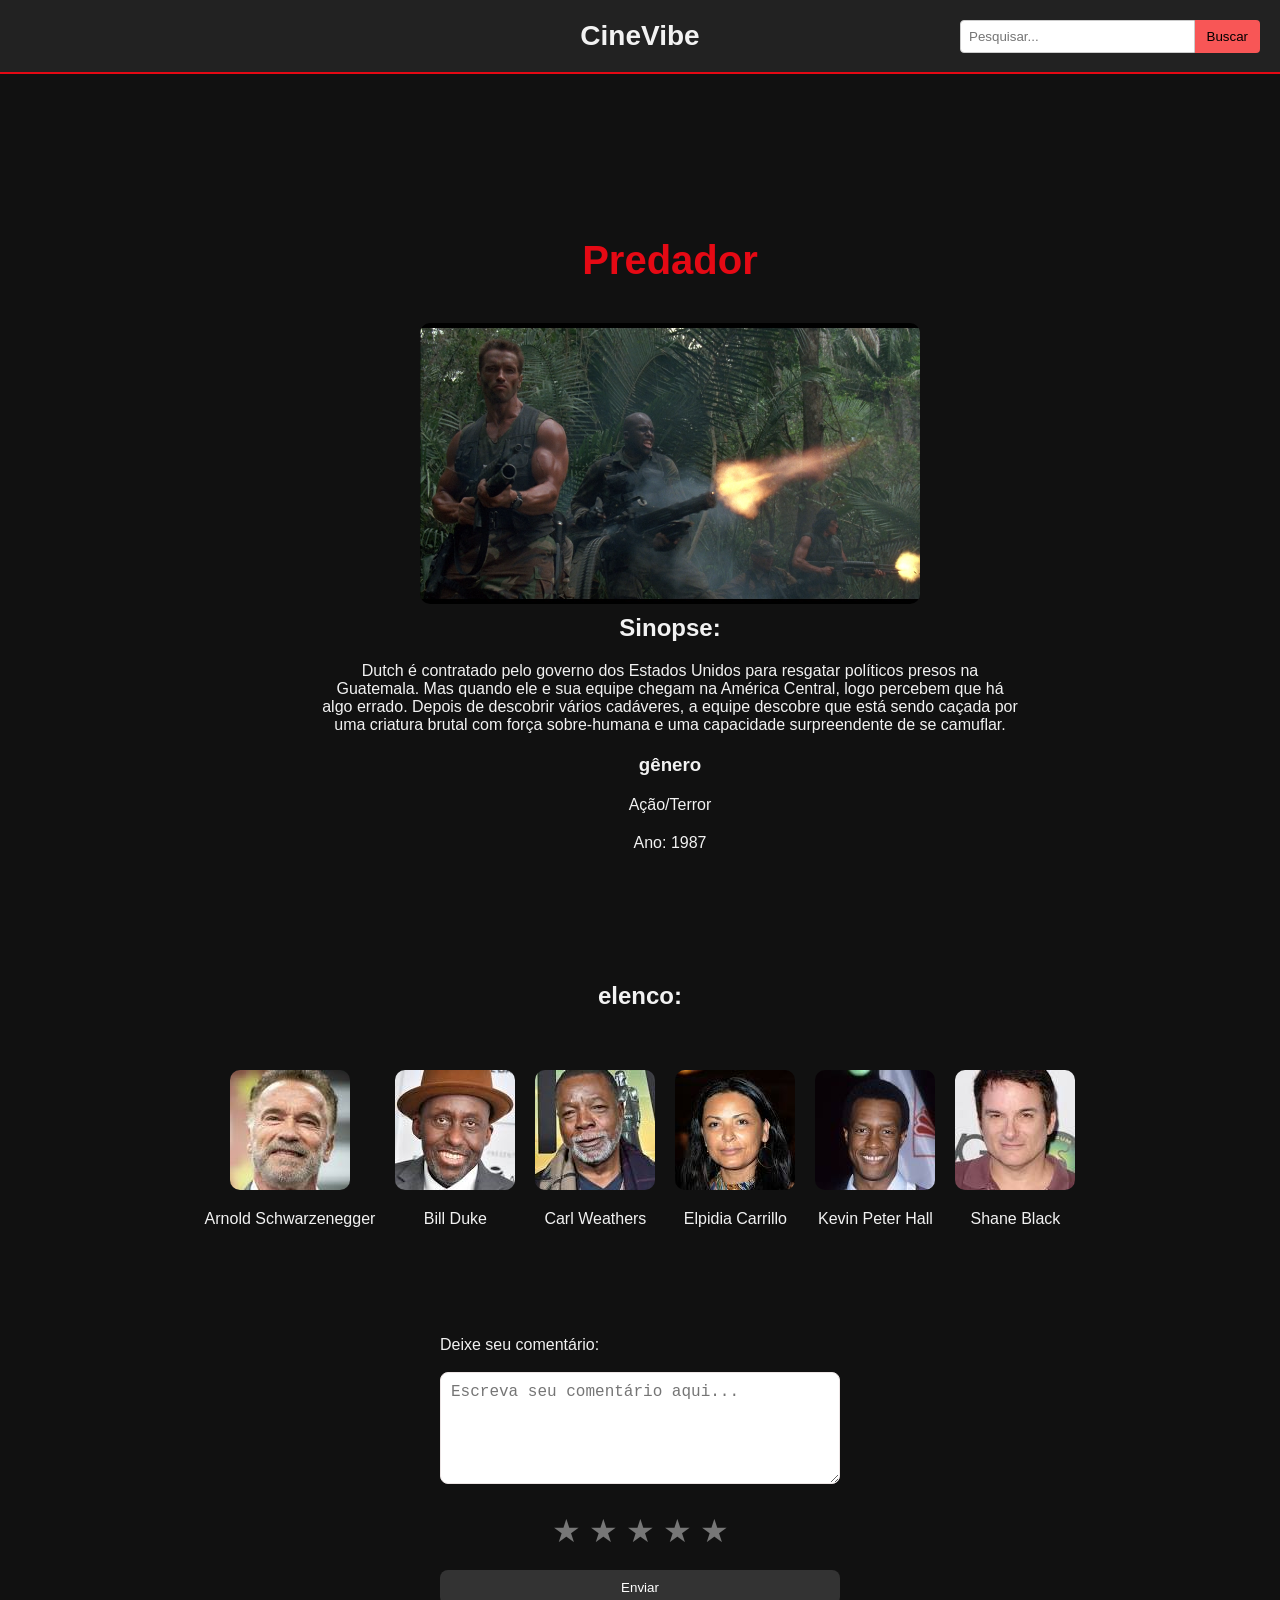
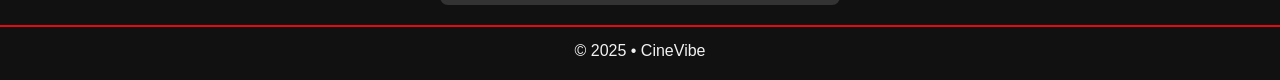
<file: predador.html>
<!DOCTYPE html>
<html lang="pt-BR">
<head>
    <meta charset="UTF-8">
    <meta name="viewport" content="width=device-width, initial-scale=1.0">
    <title>CineVibe</title>
    <link rel="website icon" type="png"
    href="img/1763778740171 (1).png">
    <link rel="stylesheet" href="./css/detalhes.css">
</head>
    <body>
        <header>
            <div>
                <a href="./index.html">
                    <span>CineVibe</span>
                </a>
            </div>
            <div class="right">
    <form action="./index.html" method="GET" class="search-box">
        <input type="search" name="q" placeholder="Pesquisar...">
        <button type="submit">Buscar</button>
    </form>
</div>
</header>
        <br>
        <br>
        <br>
        <main class="container">
            <div class="img">
                <h1>Predador</h1>
                <img src="./img/predator.png" alt="">
                <h2>Sinopse:</h2>
                <p>Dutch é contratado pelo governo dos Estados Unidos para resgatar políticos presos na Guatemala. Mas quando ele e sua equipe chegam na América Central, logo percebem que há algo errado. Depois de descobrir vários cadáveres, a equipe descobre que está sendo caçada por uma criatura brutal com força sobre-humana e uma capacidade surpreendente de se camuflar.</p>
                <h3>gênero</h3>
                <p>Ação/Terror</p>
                <p>Ano: 1987</p>
            </div>
        </main>
        <aside>
            <h1>elenco:</h1>
            <div class="elenco-container">
                <div class="ator">
                    <img src="./img/predador/Arnold Schwarzenegger.jpg" alt="">
                    <p>Arnold Schwarzenegger</p>
                </div>
                <div class="ator">
                    <img src="./img/predador/Bill Duke.jpg" alt="">
                    <p>Bill Duke</p>
                </div>
                <div class="ator">
                    <img src="./img/predador/Carl Weathers.jpg" alt="">
                    <p>Carl Weathers</p>
                </div>
                <div class="ator">
                    <img src="./img/predador/Elpidia Carrillo.jpg" alt="">
                    <p>Elpidia Carrillo</p>
                </div>
                <div class="ator">
                    <img src="./img/predador/Kevin Peter Hall.jpg" alt="">
                    <p>Kevin Peter Hall</p>
                </div>
                <div class="ator">
                    <img src="./img/predador/Shane Black.jpg" alt="">
                    <p>Shane Black</p>
                </div>
            </div>
        </aside>
            <br>
            <br>
            <br>
            <br>
           <form action="#" method="POST" class="comentarios">
    <label for="comentario">Deixe seu comentário:</label><br>
    <textarea id="comentario" name="comentario" rows="5" cols="40" placeholder="Escreva seu comentário aqui..."></textarea><br>

    <div class="rating" id="avaliacao">
        <span class="star" data-star="1">★</span>
        <span class="star" data-star="2">★</span>
        <span class="star" data-star="3">★</span>
        <span class="star" data-star="4">★</span>
        <span class="star" data-star="5">★</span>
    </div>

    <button type="submit">Enviar</button>
</form>

<div id="lista-comentarios"></div>
<script src="./js/Estrela.js"></script>
        <footer>© 2025 • CineVibe</footer>
    </body>
</html>
</file>
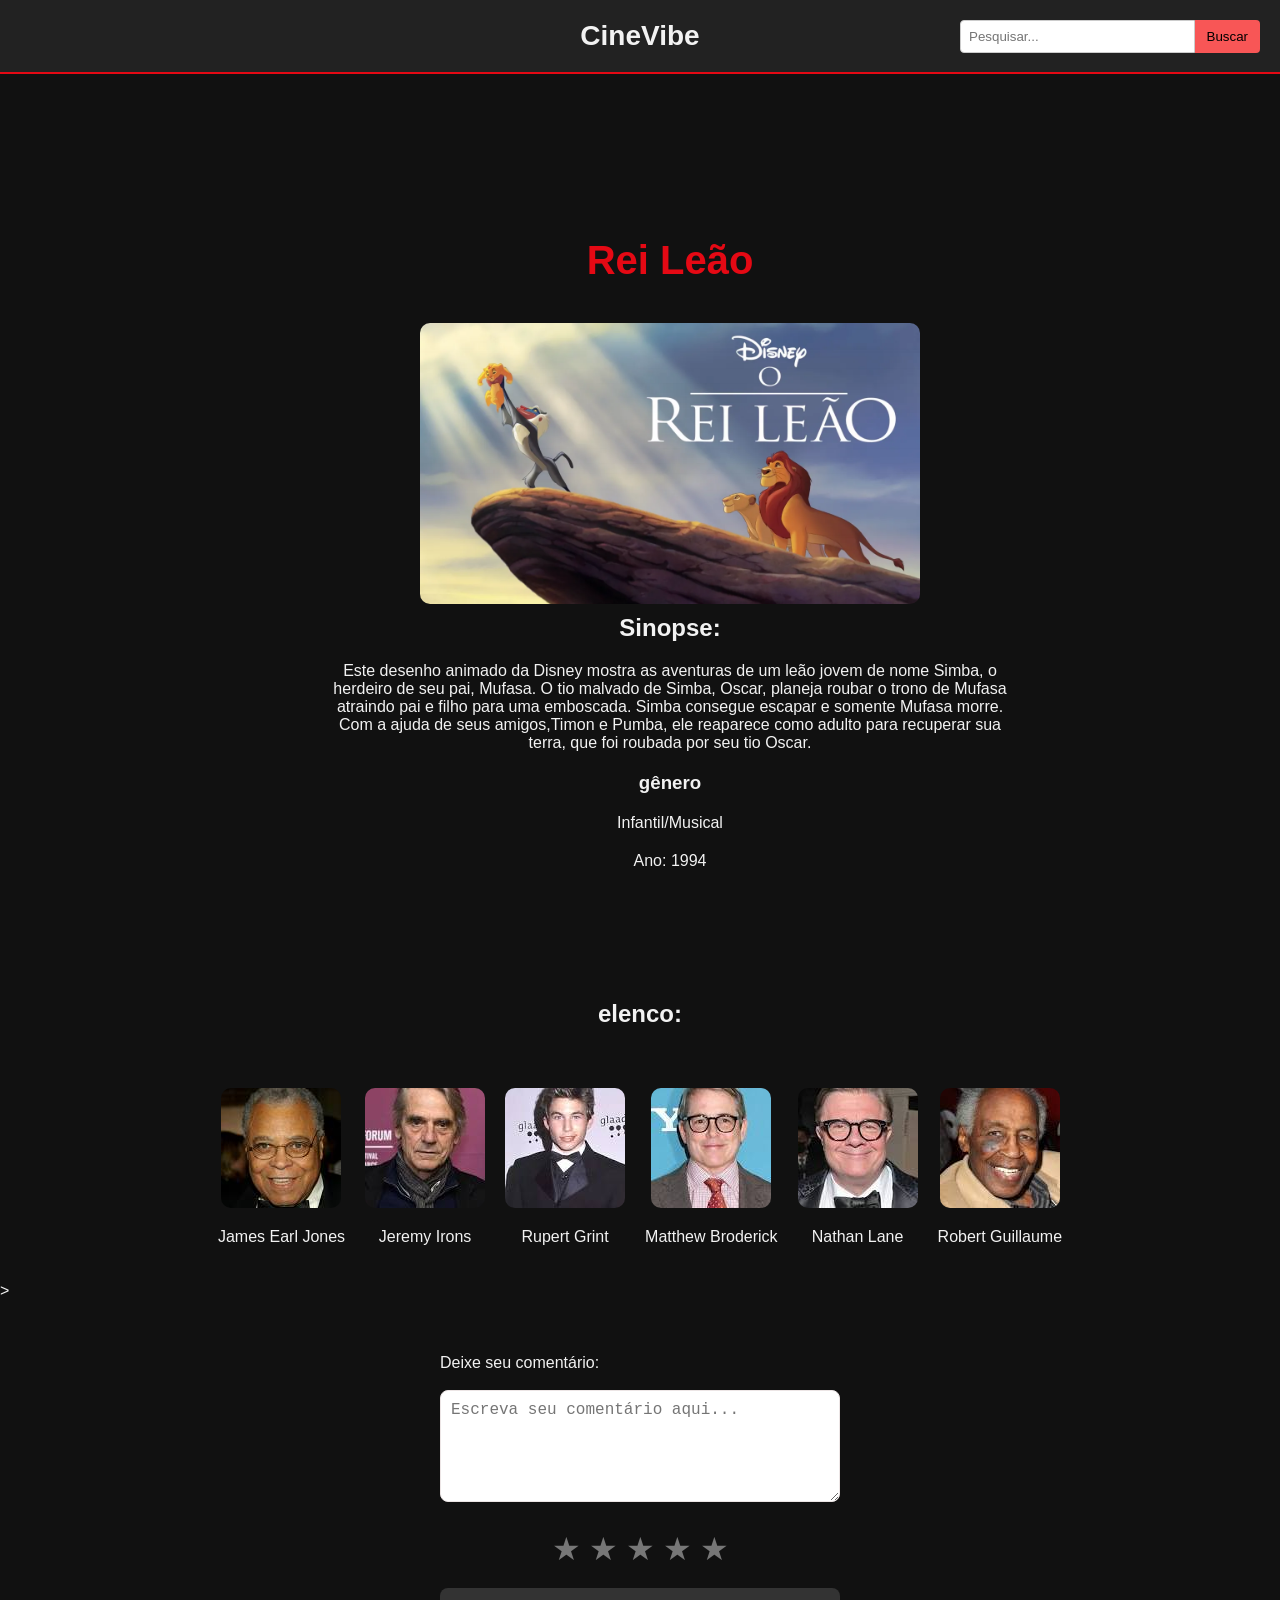
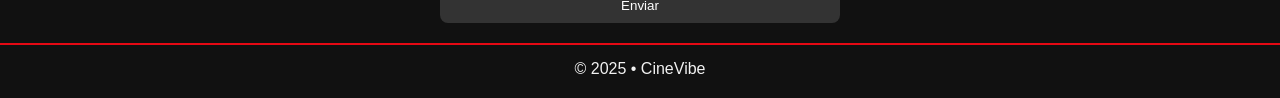
<file: rei.html>
<!DOCTYPE html>
<html lang="pt-BR">
<head>
    <meta charset="UTF-8">
    <meta name="viewport" content="width=device-width, initial-scale=1.0">
    <title>CineVibe</title>
    <link rel="website icon" type="png"
    href="img/1763778740171 (1).png">
    <link rel="stylesheet" href="./css/detalhes.css">
</head>
    <body>
        <header>
            <div>
                <a href="./index.html">
                    <span>CineVibe</span>
                </a>
            </div>
            <div class="right">
                <form action="./index.html" method="GET" class="search-box">
                    <input type="search" name="q" placeholder="Pesquisar...">
                    <button type="submit">Buscar</button>
                </form>
            </div>
        </header>
        <br>
        <br>
        <br>
        <main class="container">
            <div class="img">
                <h1>Rei Leão</h1>
                <img src="./img/rei.webp" alt="">
                <h2>Sinopse:</h2>
                <p>Este desenho animado da Disney mostra as aventuras de um leão jovem de nome Simba, o herdeiro de seu pai, Mufasa. O tio malvado de Simba, Oscar, planeja roubar o trono de Mufasa atraindo pai e filho para uma emboscada. Simba consegue escapar e somente Mufasa morre. Com a ajuda de seus amigos,Timon e Pumba, ele reaparece como adulto para recuperar sua terra, que foi roubada por seu tio Oscar.</p>
                <h3>gênero</h3>
                <p>Infantil/Musical</p>
                <p>Ano: 1994</p>
            </div>
        </main>
        <aside>
            <h1>elenco:</h1>
            <div class="elenco-container">
                <div class="ator">
                    <img src="./img/rei leão/James Earl Jones.jpg" alt="">
                    <p>James Earl Jones</p>
                </div>
                <div class="ator">
                    <img src="./img/rei leão/Jeremy Irons.jpg" alt="">
                    <p>Jeremy Irons</p>
                </div>
                <div class="ator">
                    <img src="./img/rei leão/Jonathan Taylor Thomas.jpg" alt="">
                    <p>Rupert Grint</p>
                </div>
                <div class="ator">
                    <img src="./img/rei leão/Matthew Broderick.jpg" alt="">
                    <p>Matthew Broderick</p>
                </div>
                <div class="ator">
                    <img src="./img/rei leão/Nathan Lane.jpg" alt="">
                    <p>Nathan Lane</p>
                </div>
                <div class="ator">
                    <img src="./img/rei leão/Robert Guillaume.jpg" alt="">
                    <p>Robert Guillaume</p>
                </div>
            </div>
        </aside>>
        <br>
        <br>
        <br>
        <br>
        <form action="#" method="POST" class="comentarios">
    <label for="comentario">Deixe seu comentário:</label><br>
    <textarea id="comentario" name="comentario" rows="5" cols="40" placeholder="Escreva seu comentário aqui..."></textarea><br>

    <div class="rating" id="avaliacao">
        <span class="star" data-star="1">★</span>
        <span class="star" data-star="2">★</span>
        <span class="star" data-star="3">★</span>
        <span class="star" data-star="4">★</span>
        <span class="star" data-star="5">★</span>
    </div>

    <button type="submit">Enviar</button>
</form>

<div id="lista-comentarios"></div>
<script src="./js/Estrela.js"></script>
        <footer>© 2025 • CineVibe</footer>
    </body>
</html>
</file>
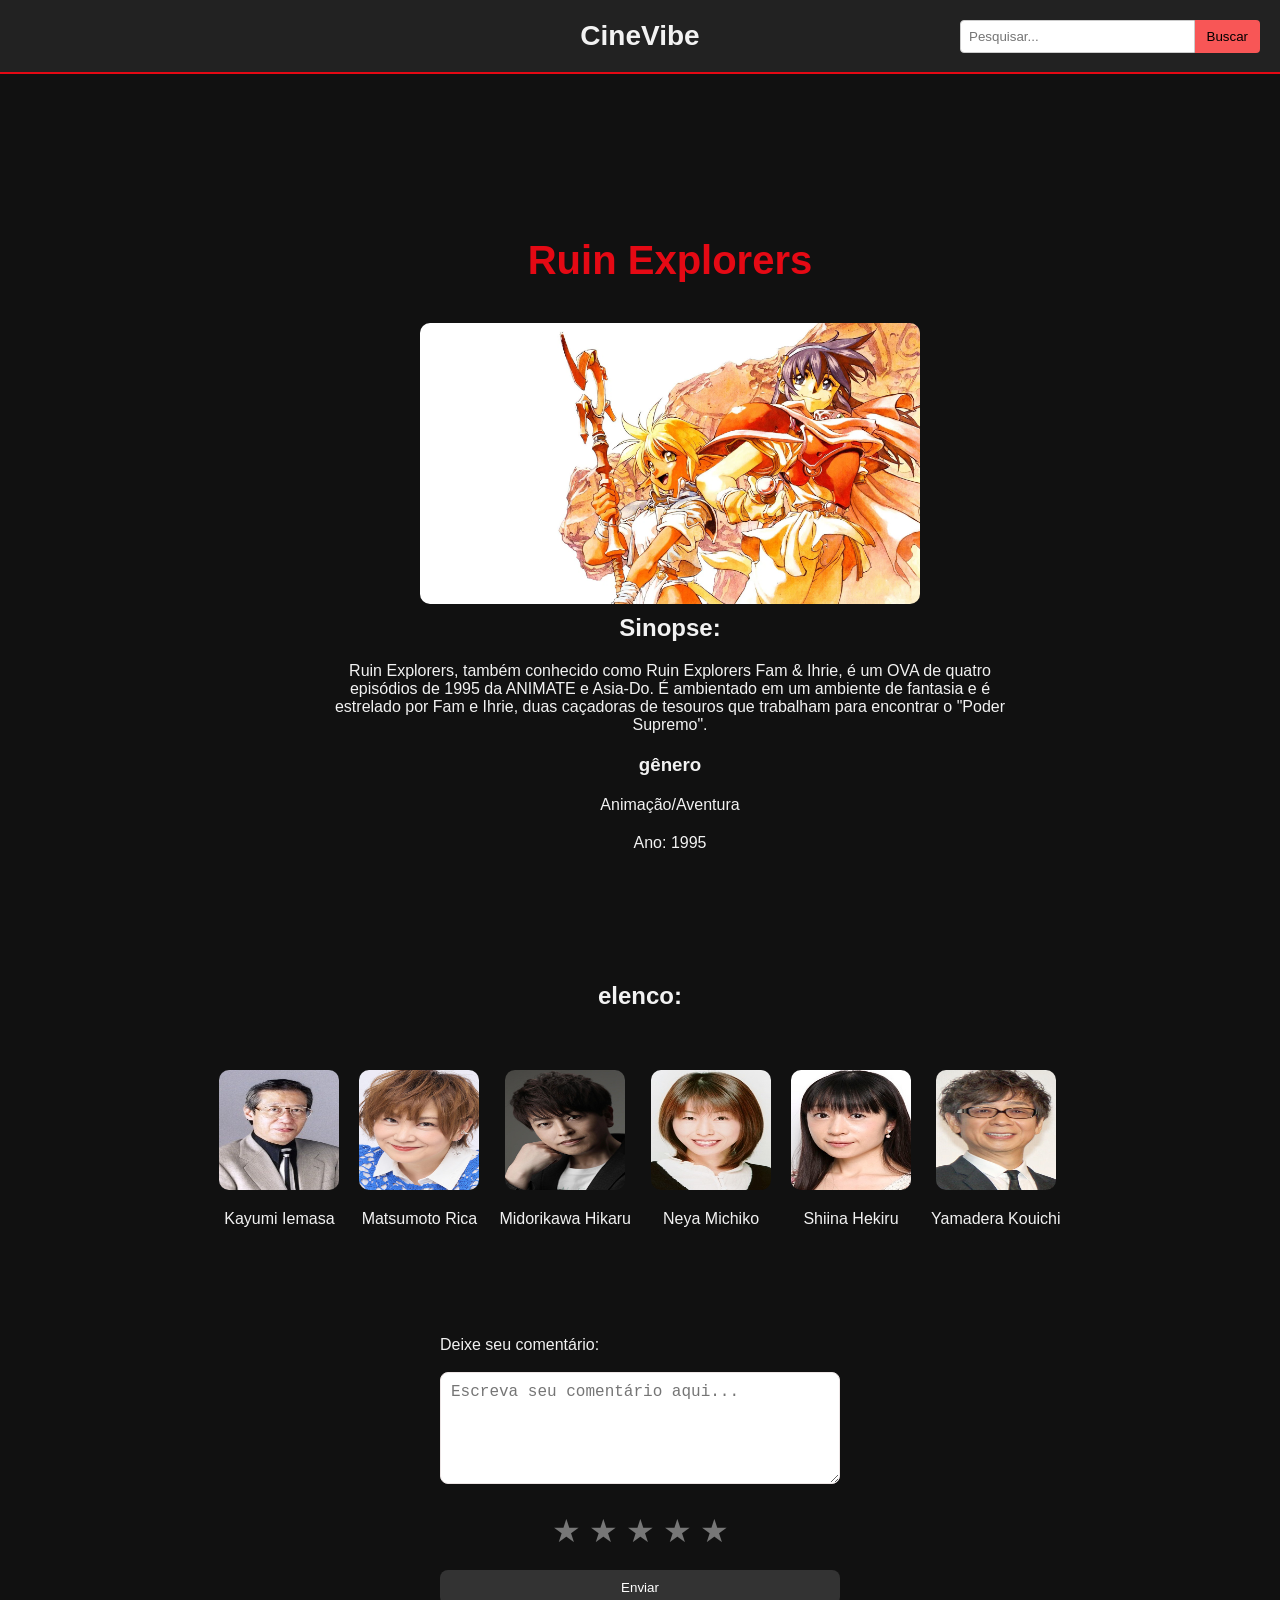
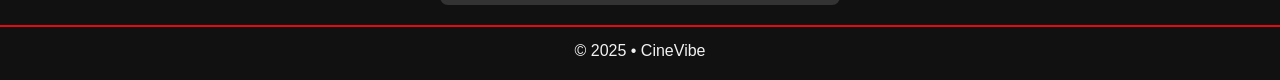
<file: ruin.html>
<!DOCTYPE html>
<html lang="pt-BR">
<head>
    <meta charset="UTF-8">
    <meta name="viewport" content="width=device-width, initial-scale=1.0">
    <title>Ruin Explorers</title>
    <link rel="website icon" type="png"
    href="img/1763778740171 (1).png">
    <link rel="stylesheet" href="./css/detalhes.css">
</head>
    <body>
        <header>
            <div>
                <a href="./index.html">
                    <span>CineVibe</span>
                </a>
            </div>
            <div class="right">
                <form action="./index.html" method="GET" class="search-box">
                    <input type="search" name="q" placeholder="Pesquisar...">
                    <button type="submit">Buscar</button>
                </form>
            </div>
        </header>
        <br>
        <br>
        <br>
        <main class="container">
            <div class="img">
                <h1>Ruin Explorers</h1>
                <img src="./img/Ruin.webp" alt="">
                <h2>Sinopse:</h2>
                <p>Ruin Explorers, também conhecido como Ruin Explorers Fam & Ihrie, é um OVA de quatro episódios de 1995 da ANIMATE e Asia-Do. É ambientado em um ambiente de fantasia e é estrelado por Fam e Ihrie, duas caçadoras de tesouros que trabalham para encontrar o "Poder Supremo".</p>
                <h3>gênero</h3>
                <p>Animação/Aventura</p>
                <p>Ano: 1995</p>
            </div>
        </main>
        <aside>
            <h1>elenco:</h1>
            <div class="elenco-container">
                <div class="ator">
                    <img src="./img/ruin/Kayumi Iemasa.jpg" alt="">
                    <p>Kayumi Iemasa</p>
                </div>
                <div class="ator">
                    <img src="./img/ruin/Matsumoto Rica.jpg" alt="">
                    <p>Matsumoto Rica</p>
                </div>
                <div class="ator">
                    <img src="./img/ruin/Midorikawa Hikaru.jpg" alt="">
                    <p>Midorikawa Hikaru</p>
                </div>
                <div class="ator">
                    <img src="./img/ruin/Neya  Michiko.jpg" alt="">
                    <p>Neya  Michiko</p>
                </div>
                <div class="ator">
                    <img src="./img/ruin/Shiina  Hekiru.jpg" alt="">
                    <p>Shiina  Hekiru</p>
                </div>
                <div class="ator">
                    <img src="./img/ruin/Yamadera Kouichi.jpg" alt="">
                    <p>Yamadera Kouichi</p>
                </div>
            </div>
        </aside>
        <br>
        <br>
        <br>
        <br>
        <form action="#" method="POST" class="comentarios">
    <label for="comentario">Deixe seu comentário:</label><br>
    <textarea id="comentario" name="comentario" rows="5" cols="40" placeholder="Escreva seu comentário aqui..."></textarea><br>

    <div class="rating" id="avaliacao">
        <span class="star" data-star="1">★</span>
        <span class="star" data-star="2">★</span>
        <span class="star" data-star="3">★</span>
        <span class="star" data-star="4">★</span>
        <span class="star" data-star="5">★</span>
    </div>

    <button type="submit">Enviar</button>
</form>

<div id="lista-comentarios"></div>
<script src="./js/Estrela.js"></script>
        <footer>© 2025 • CineVibe</footer>
    </body>
</html>
</file>
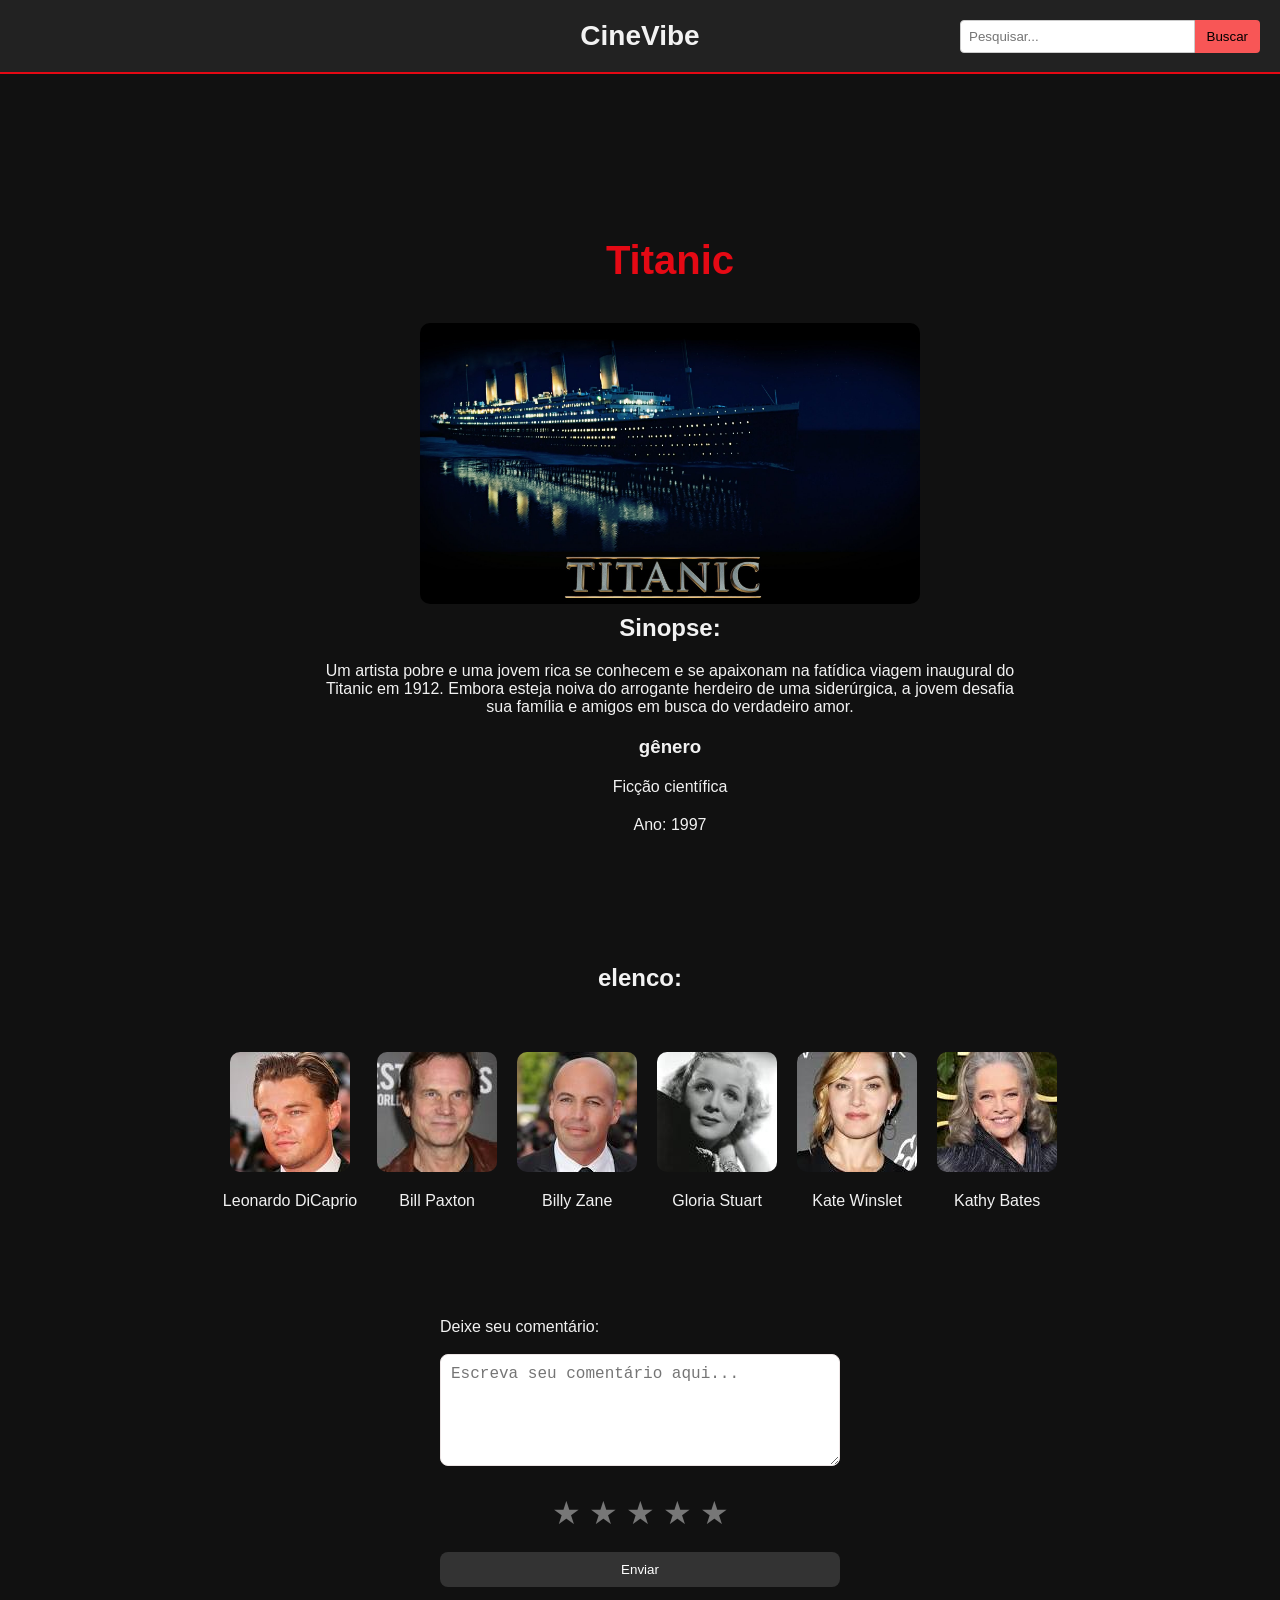
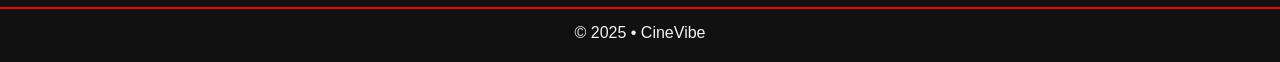
<file: titanic.html>
<!DOCTYPE html>
<html lang="pt-BR">
<head>
    <meta charset="UTF-8">
    <meta name="viewport" content="width=device-width, initial-scale=1.0">
    <title>Titanic</title>
    <link rel="website icon" type="png"
    href="img/1763778740171 (1).png">
    <link rel="stylesheet" href="./css/detalhes.css">
</head>
    <body>
        <header>
            <div>
                <a href="./index.html">
                    <span>CineVibe</span>
                </a>
            </div>
            <div class="right">
                <form action="./index.html" method="GET" class="search-box">
                    <input type="search" name="q" placeholder="Pesquisar...">
                    <button type="submit">Buscar</button>
                </form>
            </div>
        </header>
        <br>
        <br>
        <br>
        <main class="container">
            <div class="img">
                <h1>Titanic</h1>
                <img src="./img/titanic.jpg" alt="">
                <h2>Sinopse:</h2>
                <p>Um artista pobre e uma jovem rica se conhecem e se apaixonam na fatídica viagem inaugural do Titanic em 1912. Embora esteja noiva do arrogante herdeiro de uma siderúrgica, a jovem desafia sua família e amigos em busca do verdadeiro amor.</p>
                <h3>gênero</h3>
                <p>Ficção científica</p>
                <p>Ano: 1997</p>
            </div>
        </main>
        <aside>
            <h1>elenco:</h1>
            <div class="elenco-container">
                <div class="ator">
                    <img src="./img/titanic/Leonardo DiCaprio.jpg" alt="">
                    <p>Leonardo DiCaprio</p>
                </div>
                <div class="ator">
                    <img src="./img/titanic/Bill Paxton.jpg" alt="">
                    <p>Bill Paxton</p>
                </div>
                <div class="ator">
                    <img src="./img/titanic/Billy Zane.jpg" alt="">
                    <p>Billy Zane</p>
                </div>
                <div class="ator">
                    <img src="./img/titanic/Gloria Stuart.jpg" alt="">
                    <p>Gloria Stuart</p>
                </div>
                <div class="ator">
                    <img src="./img/titanic/Kate Winslet.jpg" alt="">
                    <p>Kate Winslet</p>
                </div>
                <div class="ator">
                    <img src="./img/titanic/Kathy Bates.jpg" alt="">
                    <p>Kathy Bates</p>
                </div>
            </div>
        </aside>
            <br>
            <br>
            <br>
            <br>
           <form action="#" method="POST" class="comentarios">
    <label for="comentario">Deixe seu comentário:</label><br>
    <textarea id="comentario" name="comentario" rows="5" cols="40" placeholder="Escreva seu comentário aqui..."></textarea><br>

    <div class="rating" id="avaliacao">
        <span class="star" data-star="1">★</span>
        <span class="star" data-star="2">★</span>
        <span class="star" data-star="3">★</span>
        <span class="star" data-star="4">★</span>
        <span class="star" data-star="5">★</span>
    </div>

    <button type="submit">Enviar</button>
</form>

<div id="lista-comentarios"></div>
<script src="./js/Estrela.js"></script>
        <footer>© 2025 • CineVibe</footer>
    </body>
</html>
</file>
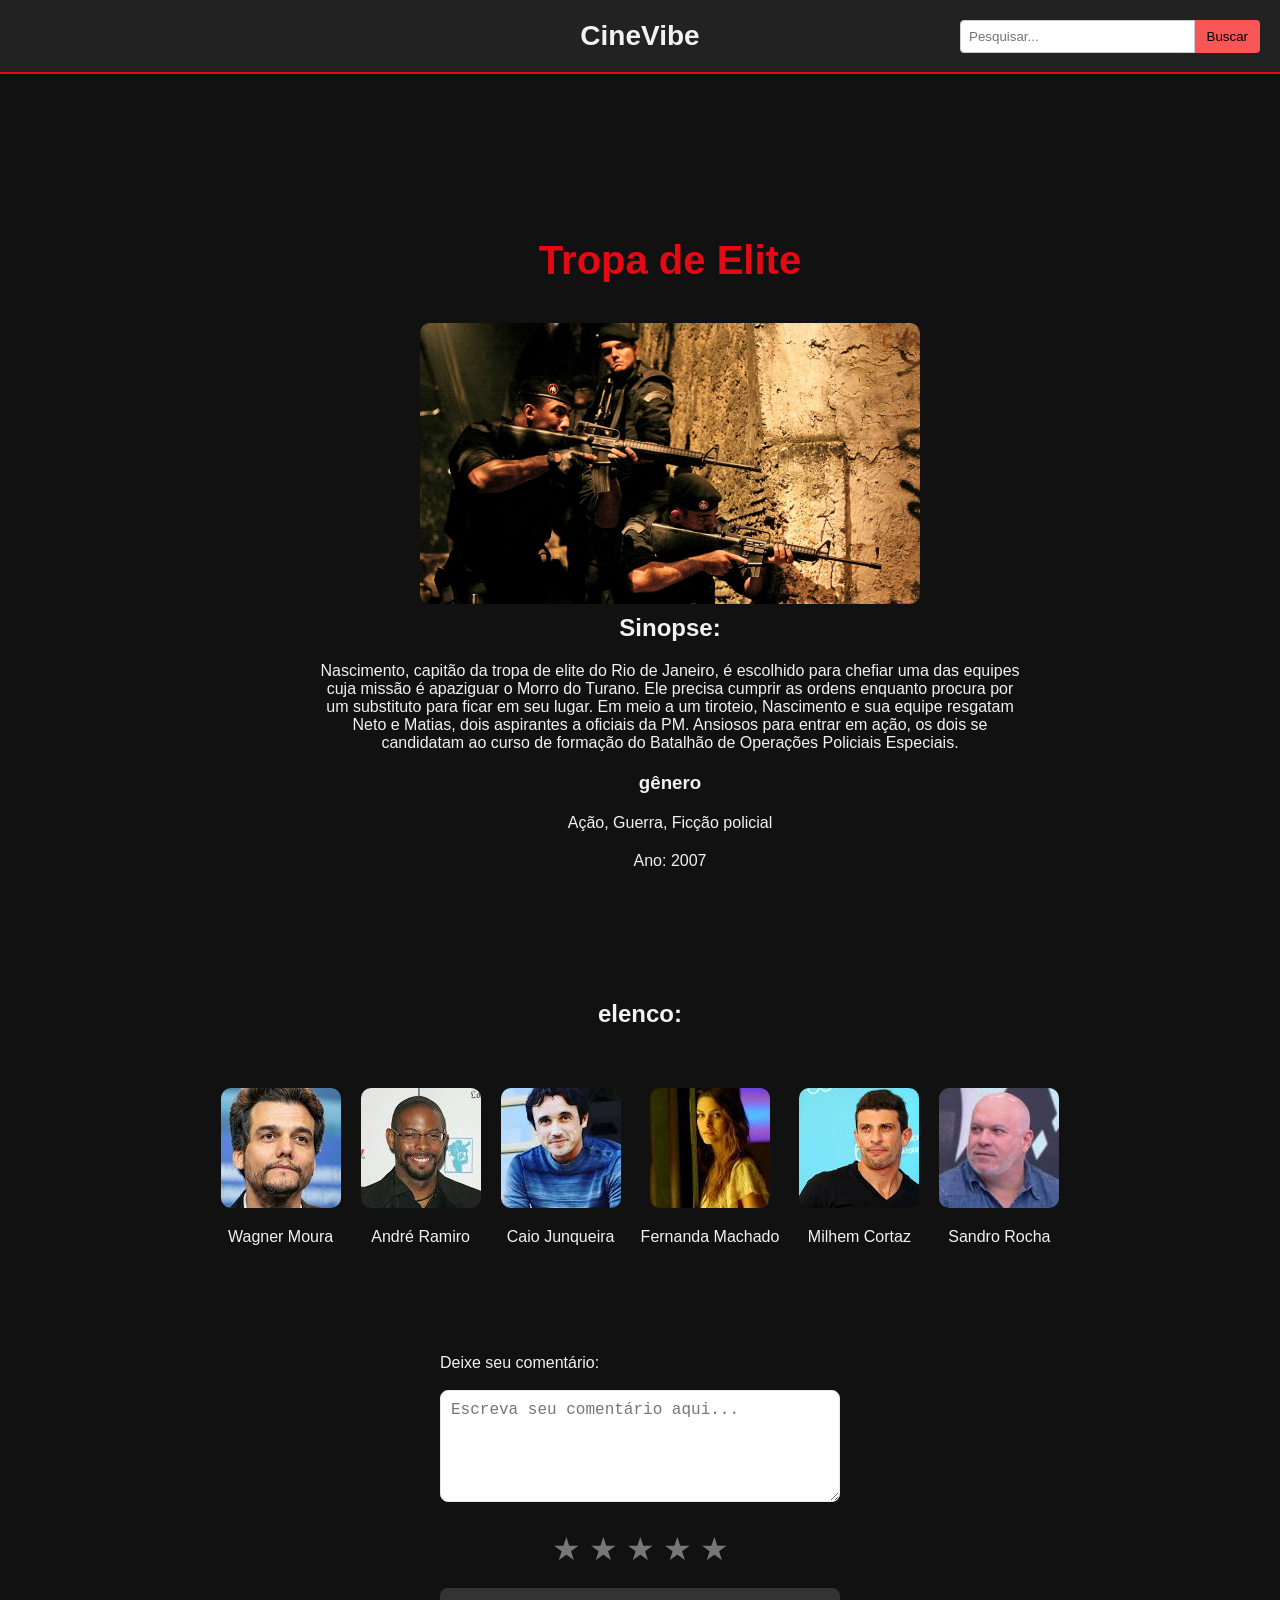
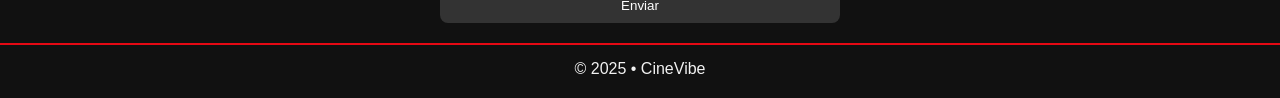
<file: tropa.html>
<!DOCTYPE html>
<html lang="pt-BR">
<head>
    <meta charset="UTF-8">
    <meta name="viewport" content="width=device-width, initial-scale=1.0">
    <title>CineVibe</title>
    <link rel="website icon" type="png"
    href="img/1763778740171 (1).png">
    <link rel="stylesheet" href="./css/detalhes.css">
</head>
    <body>
        <header>
            <div>
                <a href="./index.html">
                    <span>CineVibe</span>
                </a>
            </div>
        <div class="right">
    <form action="./index.html" method="GET" class="search-box">
        <input type="search" name="q" placeholder="Pesquisar...">
        <button type="submit">Buscar</button>
    </form>
</div>
</header>
        <br>
        <br>
        <br>
        <main class="container">
            <div class="img">
                <h1>Tropa de Elite</h1>
                <img src="./img/tropa_de_elite.jpg" alt="">
                <h2>Sinopse:</h2>
                <p>Nascimento, capitão da tropa de elite do Rio de Janeiro, é escolhido para chefiar uma das equipes cuja missão é apaziguar o Morro do Turano. Ele precisa cumprir as ordens enquanto procura por um substituto para ficar em seu lugar. Em meio a um tiroteio, Nascimento e sua equipe resgatam Neto e Matias, dois aspirantes a oficiais da PM. Ansiosos para entrar em ação, os dois se candidatam ao curso de formação do Batalhão de Operações Policiais Especiais.</p>
                <h3>gênero</h3>
                <p>Ação, Guerra, Ficção policial</p>
                <p>Ano: 2007</p>
            </div>
        </main>
        <aside>
            <h1>elenco:</h1>
            <div class="elenco-container">
                <div class="ator">
                    <img src="./img/Tropa/Wagner Moura.jpg" alt="">
                    <p>Wagner Moura</p>
                </div>
                <div class="ator">
                    <img src="./img/Tropa/André Ramiro.jpg" alt="">
                    <p>André Ramiro</p>
                </div>
                <div class="ator">
                    <img src="./img/Tropa/Caio Junqueira.jpg" alt="">
                    <p>Caio Junqueira</p>
                </div>
                <div class="ator">
                    <img src="./img/Tropa/Fernanda Machado.jpg" alt="">
                    <p>Fernanda Machado</p>
                </div>
                <div class="ator">
                    <img src="./img/Tropa/Milhem Cortaz.jpg" alt="">
                    <p>Milhem Cortaz</p>
                </div>
                <div class="ator">
                    <img src="./img/Tropa/Sandro Rocha.jpg" alt="">
                    <p>Sandro Rocha</p>
                </div>
            </div>
        </aside>
            <br>
            <br>
            <br>
            <br>
               <form action="#" method="POST" class="comentarios">
    <label for="comentario">Deixe seu comentário:</label><br>
    <textarea id="comentario" name="comentario" rows="5" cols="40" placeholder="Escreva seu comentário aqui..."></textarea><br>

    <div class="rating" id="avaliacao">
        <span class="star" data-star="1">★</span>
        <span class="star" data-star="2">★</span>
        <span class="star" data-star="3">★</span>
        <span class="star" data-star="4">★</span>
        <span class="star" data-star="5">★</span>
    </div>

    <button type="submit">Enviar</button>
</form>

<div id="lista-comentarios"></div>
<script src="./js/Estrela.js"></script>
        <footer>© 2025 • CineVibe</footer>
    </body>
</html>
</file>
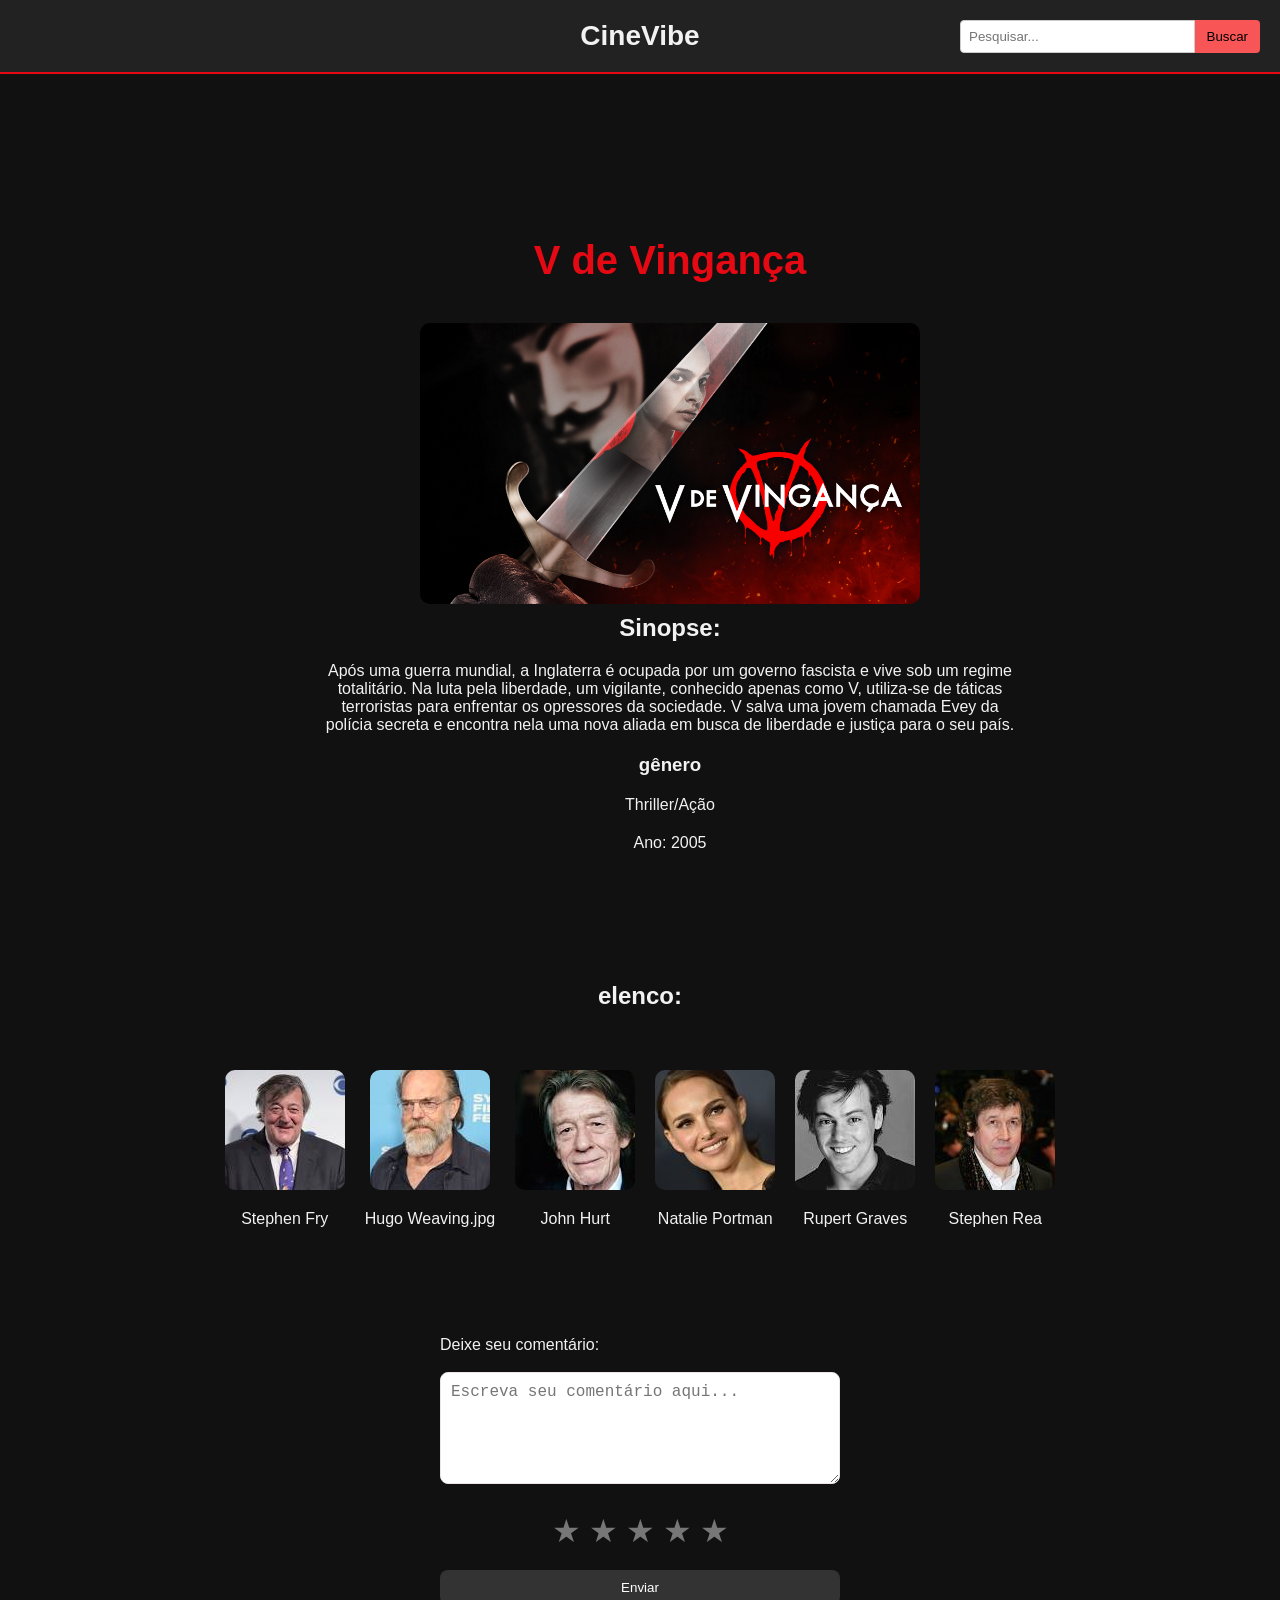
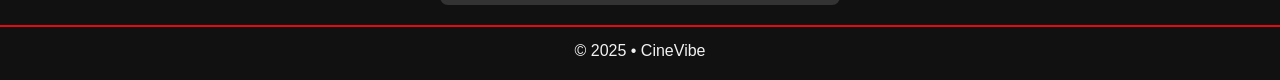
<file: V.html>
<!DOCTYPE html>
<html lang="pt-BR">
<head>
    <meta charset="UTF-8">
    <meta name="viewport" content="width=device-width, initial-scale=1.0">
    <title>CineVibe</title>
    <link rel="website icon" type="png"
    href="img/1763778740171 (1).png">
    <link rel="stylesheet" href="./css/detalhes.css">
</head>
    <body>
        <header>
            <div>
                <a href="./index.html">
                    <span>CineVibe</span>
                </a>
            </div>
            <div class="right">
                <form action="./index.html" method="GET" class="search-box">
                    <input type="search" name="q" placeholder="Pesquisar...">
                    <button type="submit">Buscar</button>
                </form>
            </div>
        </header>
        <br>
        <br>
        <br>
        <main class="container">
            <div class="img">
                <h1>V de Vingança</h1>
                <img src="./img/vinganca.jpg" alt="">
                <h2>Sinopse:</h2>
                <p>Após uma guerra mundial, a Inglaterra é ocupada por um governo fascista e vive sob um regime totalitário. Na luta pela liberdade, um vigilante, conhecido apenas como V, utiliza-se de táticas terroristas para enfrentar os opressores da sociedade. V salva uma jovem chamada Evey da polícia secreta e encontra nela uma nova aliada em busca de liberdade e justiça para o seu país.</p>
                <h3>gênero</h3>
                <p>Thriller/Ação</p>
                <p>Ano: 2005</p>
            </div>
        </main>
        <aside>
            <h1>elenco:</h1>
            <div class="elenco-container">
                <div class="ator">
                    <img src="./img/V de vingança/Stephen Fry.jpg" alt="">
                    <p>Stephen Fry</p>
                </div>
                <div class="ator">
                    <img src="./img/V de vingança/Hugo Weaving.jpg" alt="">
                    <p>Hugo Weaving.jpg</p>
                </div>
                <div class="ator">
                    <img src="./img/V de vingança/John Hurt.jpg" alt="">
                    <p>John Hurt</p>
                </div>
                <div class="ator">
                    <img src="./img/V de vingança/Natalie Portman.jpg" alt="">
                    <p>Natalie Portman</p>
                </div>
                <div class="ator">
                    <img src="./img/V de vingança/Rupert Graves.jpg" alt="">
                    <p>Rupert Graves</p>
                </div>
                <div class="ator">
                    <img src="./img/V de vingança/Stephen Rea.jpg" alt="">
                    <p>Stephen Rea</p>
                </div>
            </div>
        </aside>
        <br>
        <br>
        <br>
        <br>
       <form action="#" method="POST" class="comentarios">
    <label for="comentario">Deixe seu comentário:</label><br>
    <textarea id="comentario" name="comentario" rows="5" cols="40" placeholder="Escreva seu comentário aqui..."></textarea><br>

    <div class="rating" id="avaliacao">
        <span class="star" data-star="1">★</span>
        <span class="star" data-star="2">★</span>
        <span class="star" data-star="3">★</span>
        <span class="star" data-star="4">★</span>
        <span class="star" data-star="5">★</span>
    </div>

    <button type="submit">Enviar</button>
</form>

<div id="lista-comentarios"></div>
<script src="./js/Estrela.js"></script>
        <footer>© 2025 • CineVibe</footer>
    </body>
</html>
</file>
<file: css/index.css>
:root {
    --primary-color: #e50914;
    --background-color: #111;
    --text-color: #f2f2f2;
    --header-background: #222;
    --nav-background: #181818;
    --content-background: #1c1c1c;
}

body {
    font-family: Arial, sans-serif;
    margin: 0;
    max-width: 100%;
    background: #111;
    color: #f2f2f2;
}

header {
    background: #222;
    padding: 20px;
    text-align: center;
    font-size: 28px;
    font-weight: bold;
    border-bottom: 2px solid #e50914;
    position: relative;
}

nav {
    background: #181818;
    padding: 12px;
    display: flex;
    justify-content: center;
    gap: 25px;
}

nav a {
    color: #e50914;
    text-decoration: none;
    font-weight: bold;
}

nav a:hover {
    color: #e50914;
}

.conteudo {
    flex: 3;
}

.filme {
    background: #1c1c1c;
    padding: 12px;
    margin-bottom: 20px;
    border-left: 4px solid #e50914;
    border-radius: 4px;
    text-align: center;
}

.filme h2 {
    margin: 8px 0;
    font-size: 18px;
    color: #e50914;
}

.filme p {
    margin-top: 8px;
    line-height: 1.5;
}

footer {
    text-align: center;
    padding: 15px;
    margin-top: 20px;
    border-top: 2px solid #e50914;
}
.img {
    display: flex;
    gap: 50px;
    height: 248px;
    width: 186px;
    align-self: center;
}
.search-box {
    display: flex;
    width: 260px;
}

.search-box input {
    flex: 1;
    padding: 8px;
    border: 1px solid #ccc;
    border-radius: 4px 0 0 4px;
    outline: none;
}

.search-box button {
    padding: 8px 12px;
    border: none;
    background: #f85656;
    color: white;
    border-radius: 0 4px 4px 0;
    cursor: pointer;
}

.search-box button:hover {
    background: #ff4f4f;
}

.container {
    display: inline-block;
    padding: 10px;
    padding-bottom: 300px;
}

.neongenesis{
    position: relative;
    background-color: #1c1c1c;
    height: 350px;
    width: 260px;
    border-radius: 6px;
    transition: transform .2s;
}


.neongenesis:hover {
    transform: scale(1.05);
}

.title {
    font-size: 24px;
    margin-bottom: 20px;
    text-align: center;
}

.cardimg {
    width: 100%;
    aspect-ratio: 2/3;
    object-fit: cover;
    object-position: top;
    border-radius: 6px;
    display: block;
}

a {
    text-decoration: none;
    color: inherit;
}

footer {
    margin-top: 40px;
    text-align: center;
    padding: 15px;
    border-top: 2px solid #ff4f4f;
}

.right {
    position: absolute;
    right: 20px;
    top: 20px;
}

.img {
    padding: 30px;
}

.img img {
    width: 150px;
    height: 220px;
    object-fit: cover;
    border-radius: 6px;
    transition: transform .2s;
}

.img img:hover {
    transform: scale(1.08);
}

.main-content {
    width: 90%;
    margin: auto;
}


* {
    box-sizing: border-box;
}


body {
    overflow-x: hidden;
}
.fav {
    position: absolute;
    top: 8px;
    right: 10px;
    font-size: 28px;
    color: #ffffffa8;
    cursor: pointer;
    z-index: 20;
    transition: transform .2s, color .2s;
    user-select: none;
}

.fav:hover {
    transform: scale(1.2);
}

.fav.active {
    color: #e50914;
}
</file>
<file: css/detalhes.css>
body {
    font-family: Arial, sans-serif;
    margin: 0;
    background: #111;
    color: #f2f2f2;
}

header {
    background: #222;
    padding: 20px;
    text-align: center;
    font-size: 28px;
    font-weight: bold;
    border-bottom: 2px solid #e50914;
}

.search-box {
    display: flex;
    width: 300px;
}

.search-box input {
    flex: 1;
    padding: 8px;
    border: 1px solid #ccc;
    border-radius: 4px 0 0 4px;
    outline: none;
}

.search-box button {
    padding: 8px 12px;
    border: none;
    background: #f85656;
    color: rgb(0, 0, 0);
    border-radius: 0 4px 4px 0;
    cursor: pointer;
}

.search-box button:hover {
    background: #ff4f4f;
}

.right {
    position: absolute;
    right: 20px;
    top: 20px;
}
.img img {
    width: 100%;
    max-width: 500px; 
    height: auto;
    border-radius: 10px;
}

footer {
    text-align: center;
    padding: 15px;
    margin-top: 20px;
    border-top: 2px solid #e50914;
}

.img {
    display: flex;
    flex-direction: column;
    justify-content: center;
    align-items: center;
    max-width: 700px;
    margin: 50px auto;
    text-align: center;
}

.img h1, .img h2, .img h3, .img p {
    margin: 10px 0;
}

.img h1 {
    margin-bottom: 20px;
    font-size: 2.5rem;
    color: #e50914;
}

.comentarios {
    display: flex;
    flex-direction: column;
    width: 400px;
    margin: 0 auto;
    font-family: Arial, sans-serif;
}

.comentarios textarea {
    padding: 10px;
    border: 1px solid #ece5e5;
    border-radius: 8px;
    resize: vertical;
    font-size: 16px;
    color: #111;
}

.comentarios button {
    margin-top: 10px;
    padding: 10px;
    background: #333;
    color: white;
    border: none;
    border-radius: 8px;
    cursor: pointer;
}

.comentarios button:hover {
    background: #555;
}

.comentario-box {
    width: 600px;
    margin: 20px auto;
    padding: 15px;
    background: #eeeeee;
    border-radius: 10px;
    border: 1px solid #e20a0a;
    font-size: 16px;
    line-height: 1.4;
    font-family: Arial;
}

a {
    text-decoration: none;
    color: inherit;
}

.container {
    display: flex;
    align-self: center;
    padding: 30px;
    width: 100vw;
}

h1 {
    text-align: center;
    padding: 20px 0;
}

main {
    display: flex;
    align-self: center;
    padding: 0%;
}

.elenco-container {
    display: flex;
    flex-wrap: wrap; 
    justify-content: center;
    gap: 20px; 
    padding: 20px;
}

.ator {
    text-align: center;
}

.ator img {
    width: 120px;
    height: 120px;
    border-radius: 10px;
}

.video-container {
    display: flex;
    justify-content: center;
    margin: 40px auto;
    width: 100%;
}

.video-container video {
    width: 100%;
    max-width: 700px;
    border-radius: 10px;
}
.rating {
    display: flex;
    justify-content: center;
    gap: 8px;
    font-size: 32px;
    cursor: pointer;
    margin: 10px 0;
}

.rating .star {
    color: #777;
    transition: color .2s, transform .2s;
}

.rating .star:hover {
    transform: scale(1.2);
}

.rating .star.active {
    color: gold;
}

.comentario-box {
    background: #000000;
    padding: 10px;
    margin-top: 10px;
    border-radius: 6px;
}
</file>
